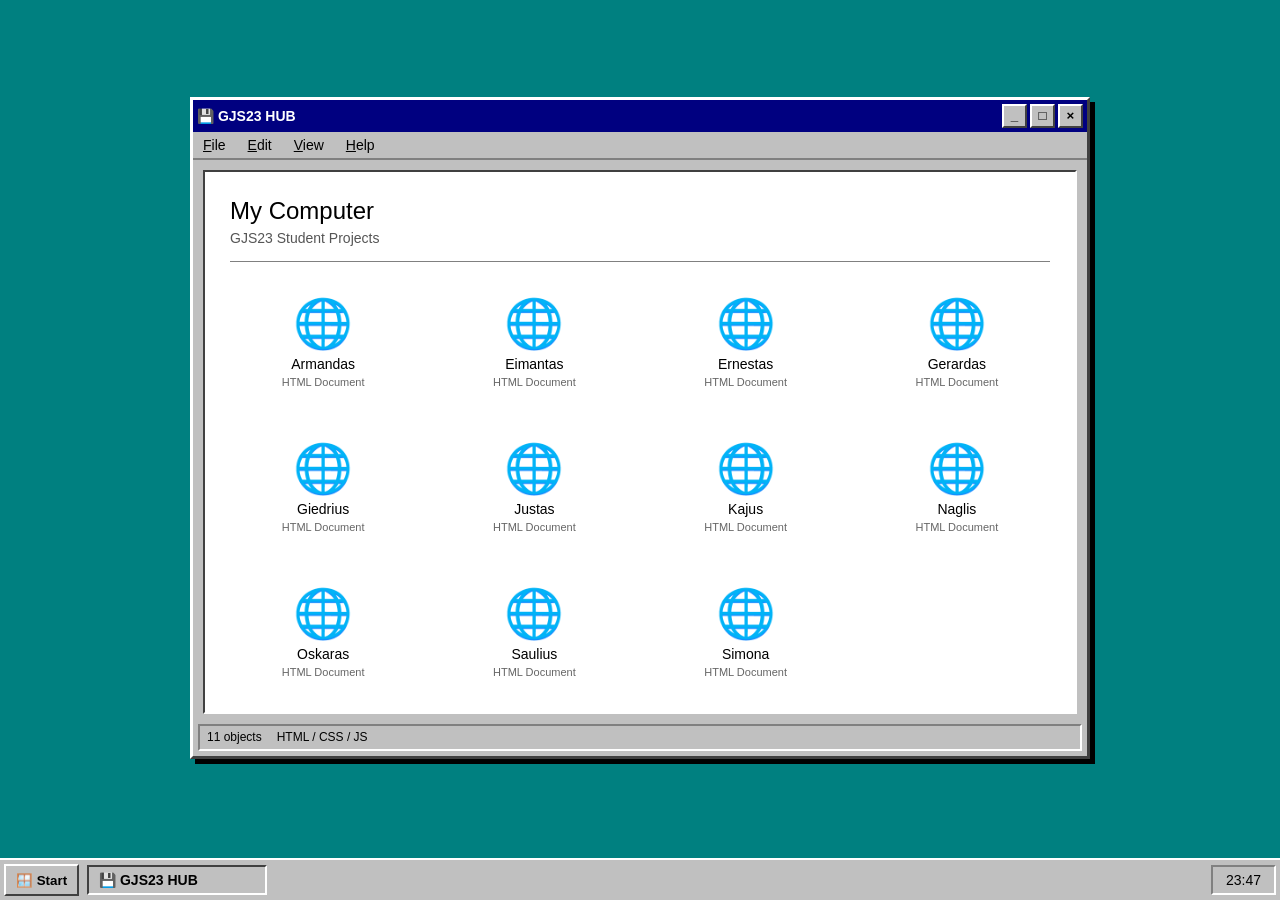
<file: index.html>
<!doctype html>
<html lang="en">
  <head>
    <meta charset="UTF-8" />
    <meta name="viewport" content="width=device-width, initial-scale=1.0" />

    <title>GJS23 HUB</title>

    <link rel="stylesheet" href="style.css" />
  </head>

  <body>
    <div class="window">
      <div class="title-bar">
        <div class="title">💾 GJS23 HUB</div>

        <div class="window-buttons">
          <button>_</button>
          <button>□</button>
          <button>×</button>
        </div>
      </div>

      <div class="menu-bar">
        <span>File</span>
        <span>Edit</span>
        <span>View</span>
        <span>Help</span>
      </div>

      <main class="content">
        <div class="header">
          <h1>My Computer</h1>
          <p>GJS23 Student Projects</p>
        </div>

        <div class="projects">

        </div>
      </main>

      <div class="status-bar">
        <span class="project-count">Loading...</span>
        <span>HTML / CSS / JS</span>
      </div>
    </div>

    <div class="taskbar">
      <button class="start">🪟 Start</button>

      <div class="task">💾 GJS23 HUB</div>

      <div class="clock">23:47</div>
    </div>

    <script src="script.js"></script>
  </body>
</html>
</file>
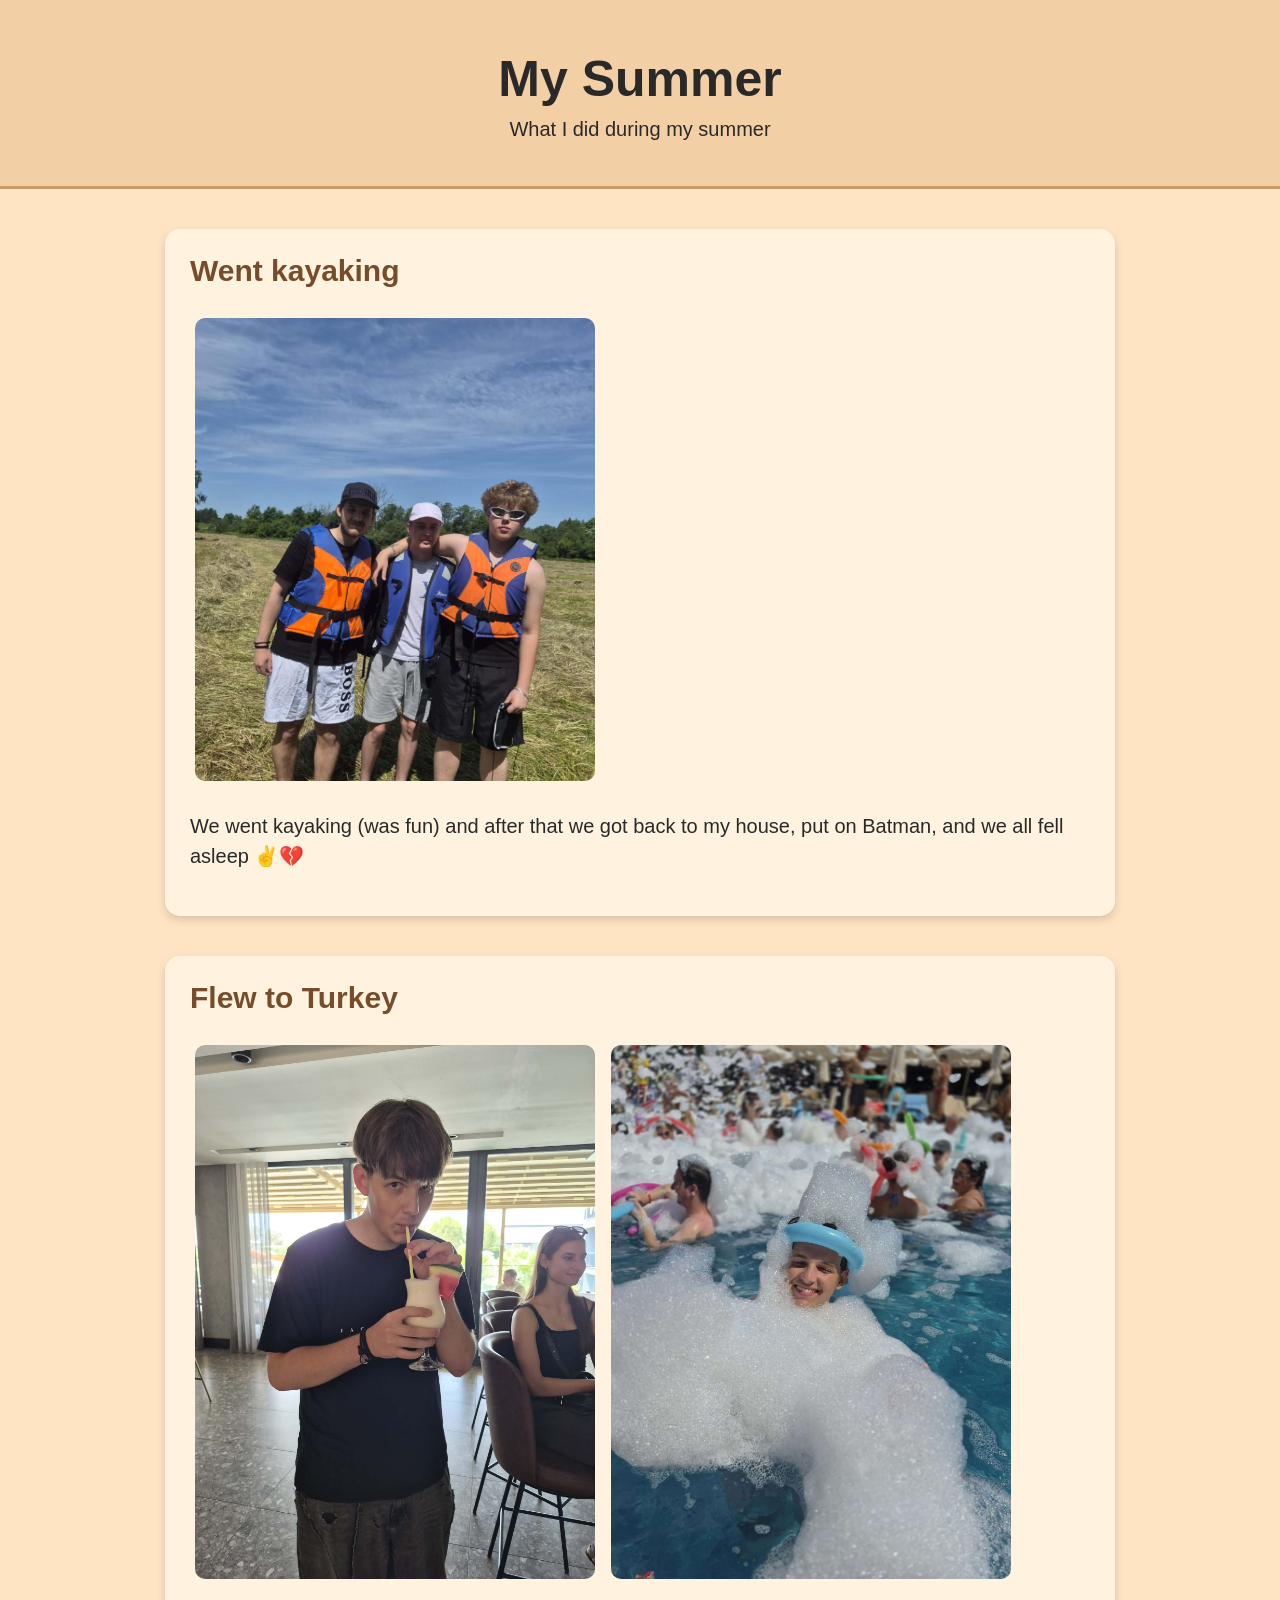
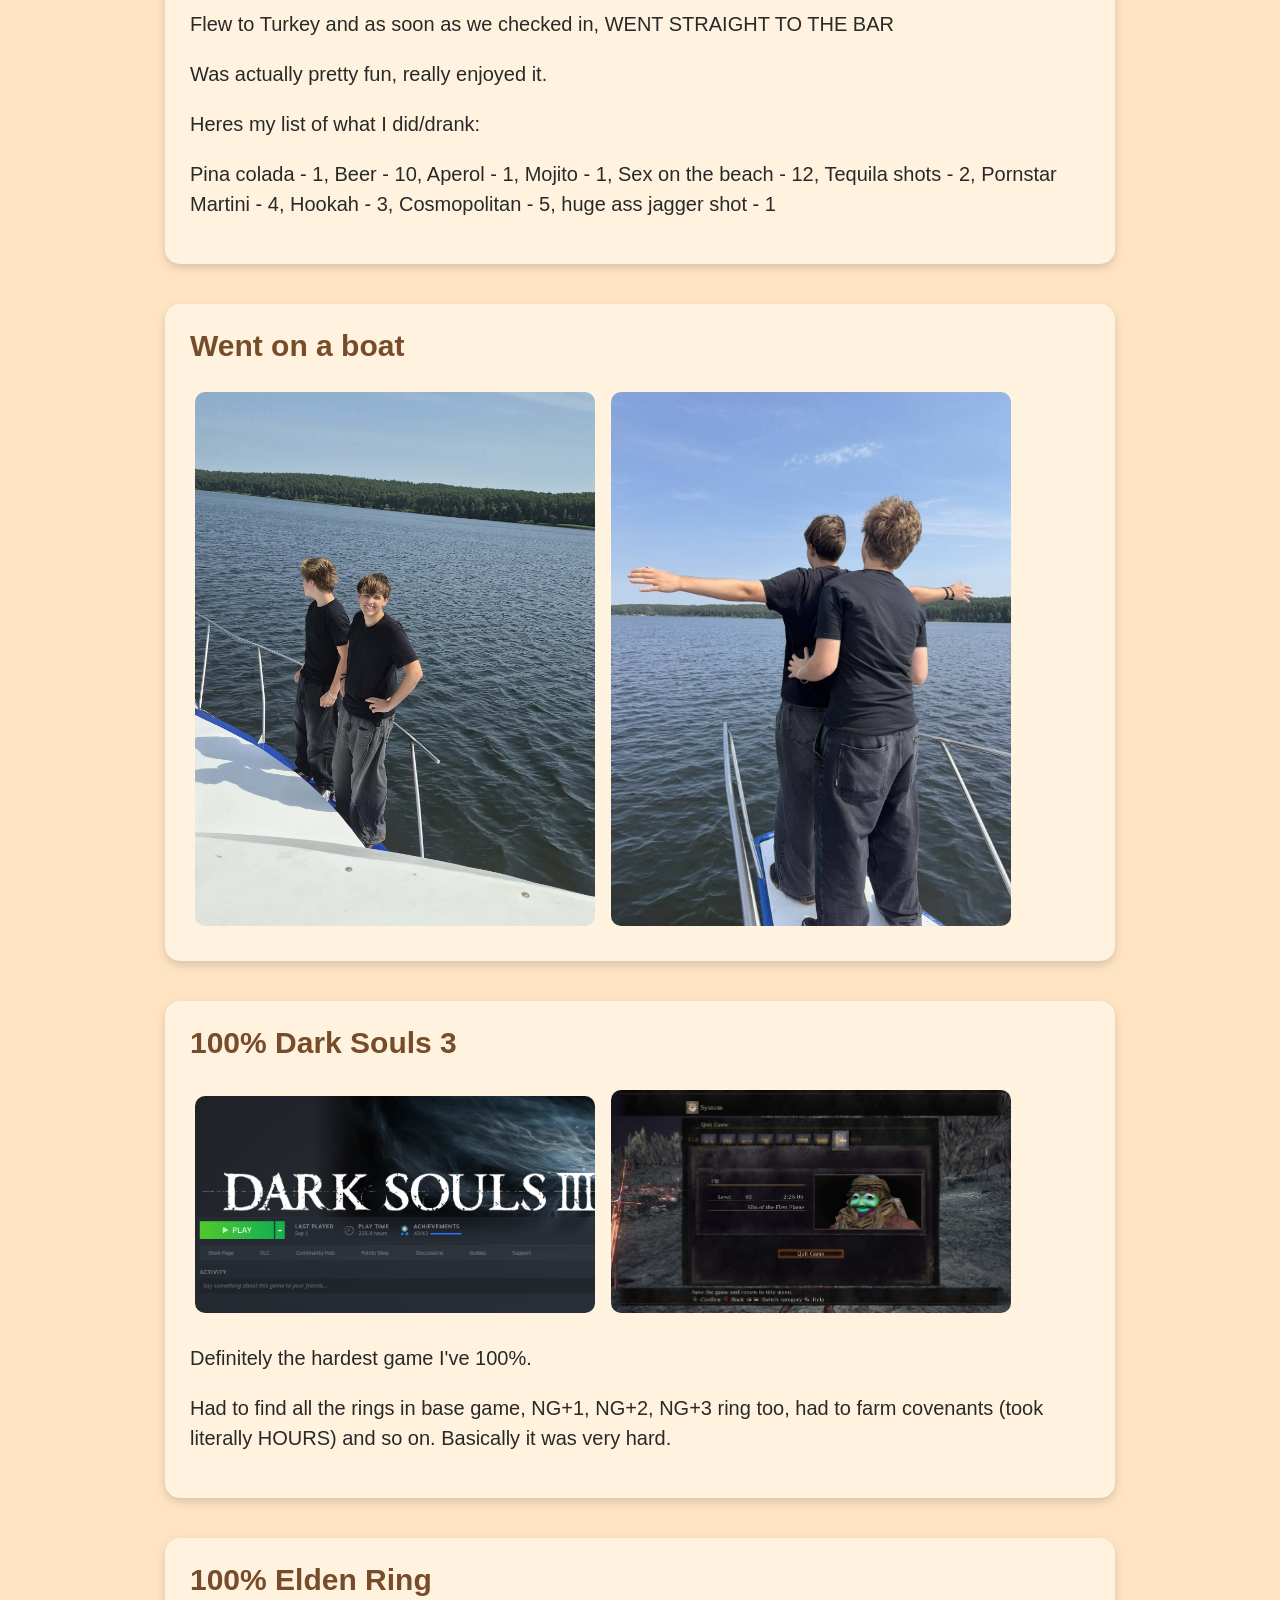
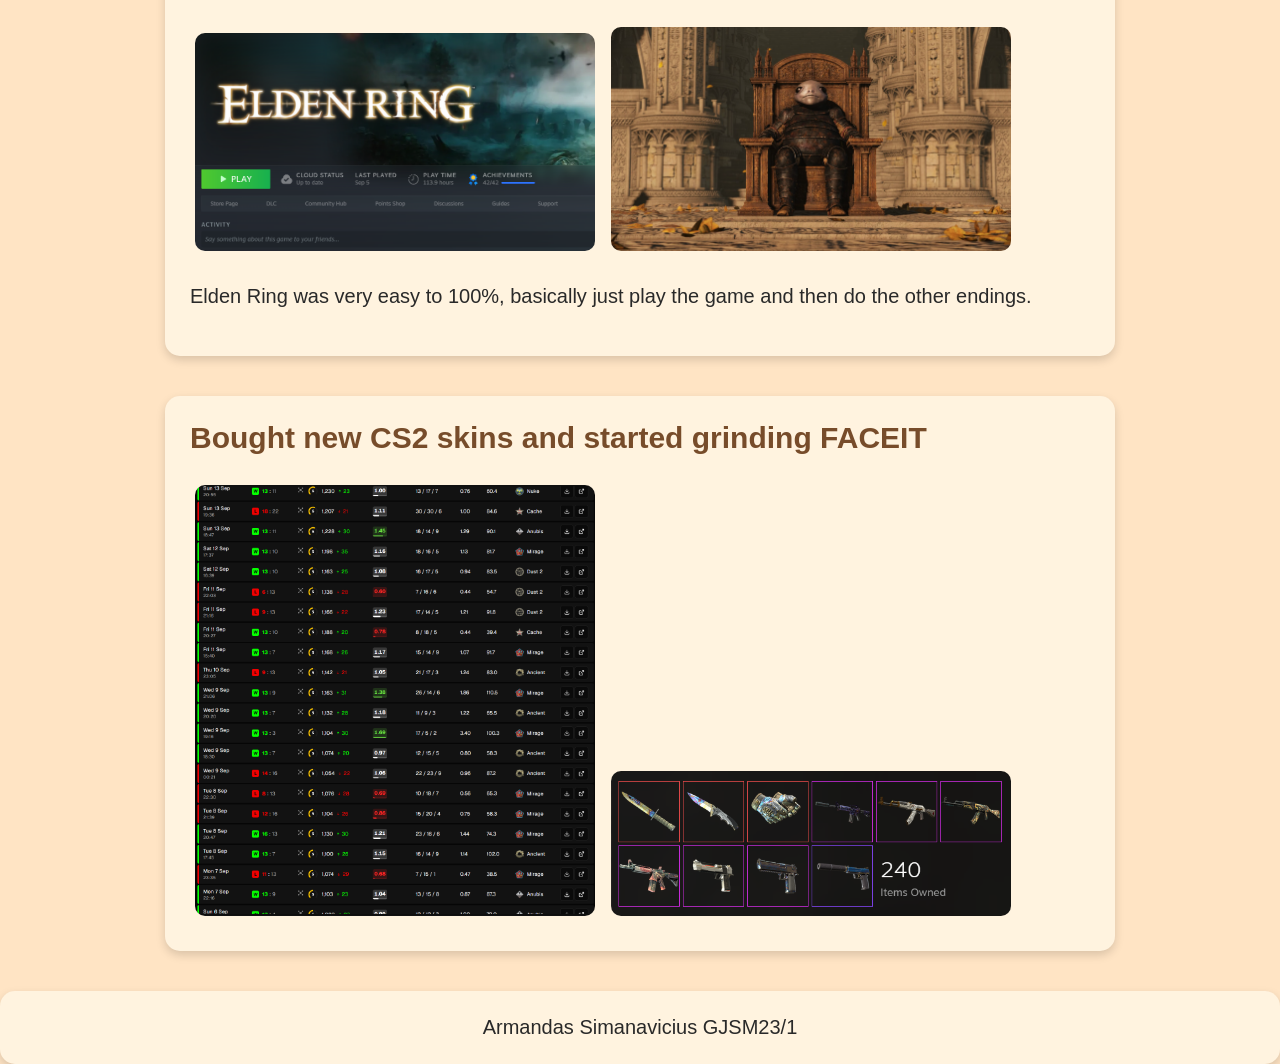
<file: projects/Armandas/index.html>
<!DOCTYPE html>
<html lang="en">
<head>
    <meta charset="UTF-8">
    <meta name="viewport" content="width=device-width, initial-scale=1.0">
    <title>My Summer</title>
    <link rel="stylesheet" href="style.css">
</head>
<body>
    <div class="title">
        <h1>My Summer</h1>
        <p>What I did during my summer</p>
    </div>

    <div class="divs">
        <h2>Went kayaking</h2>
        <img src="pictures/kayak.png" alt="Kayaking" width="400px">
        <p>We went kayaking (was fun) and after that we got back to my house, put on Batman, and we all fell asleep ✌️💔
        </p>
    </div>

    <div class="divs">
        <h2>Flew to Turkey</h2>
        <img src="pictures/turkey1.png" alt="Turkey" width="400px">
        <img src="pictures/turkey2.png" alt="Turkey" width="400px">
        <p>Flew to Turkey and as soon as we checked in, WENT STRAIGHT TO THE BAR</p>
        <p>Was actually pretty fun, really enjoyed it.</p>
        <p>Heres my list of what I did/drank:</p>
        <p>Pina colada - 1, Beer - 10, Aperol - 1, Mojito - 1, Sex on the beach - 12, Tequila shots - 2, Pornstar Martini - 4, Hookah - 3, Cosmopolitan - 5, huge ass jagger shot - 1</p>
    </div>

    <div class="divs">
        <h2>Went on a boat</h2>
        <img src="pictures/boat1.png" alt="Boat" width="400px">
        <img src="pictures/boat2.png" alt="Boat" width="400px">
    </div>

    <div class="divs">
        <h2>100% Dark Souls 3</h2>
        <img src="pictures/darksouls3100.png" alt="Dark Souls 3 100%" width="400px">
        <img src="pictures/darksouls3speedrun.png" alt="Dark Souls 3 speedrun" width="400px">
        <p>Definitely the hardest game I've 100%.</p>
        <p>Had to find all the rings in base game, NG+1, NG+2, NG+3 ring too, had to farm covenants (took literally HOURS) and so on. Basically it was very hard.
        </p>
    </div>

    <div class="divs">
        <h2>100% Elden Ring</h2>
        <img src="pictures/eldenring100.png" alt="Elden Ring 100%" width="400px">
        <img src="pictures/eldenring.png" alt="Elden Ring" width="400px">
        <p>Elden Ring was very easy to 100%, basically just play the game and then do the other endings.
        </p>
    </div>

    <div class="divs">
        <h2>Bought new CS2 skins and started grinding FACEIT</h2>
        <img src="pictures/faceit.png" alt="FACEIT" width="400px">
        <img src="pictures/cs2skins.png" alt="CS2 skins" width="400px">
    </div>

    <footer>Armandas Simanavicius GJSM23/1</footer>
</body>
</html>
</file>
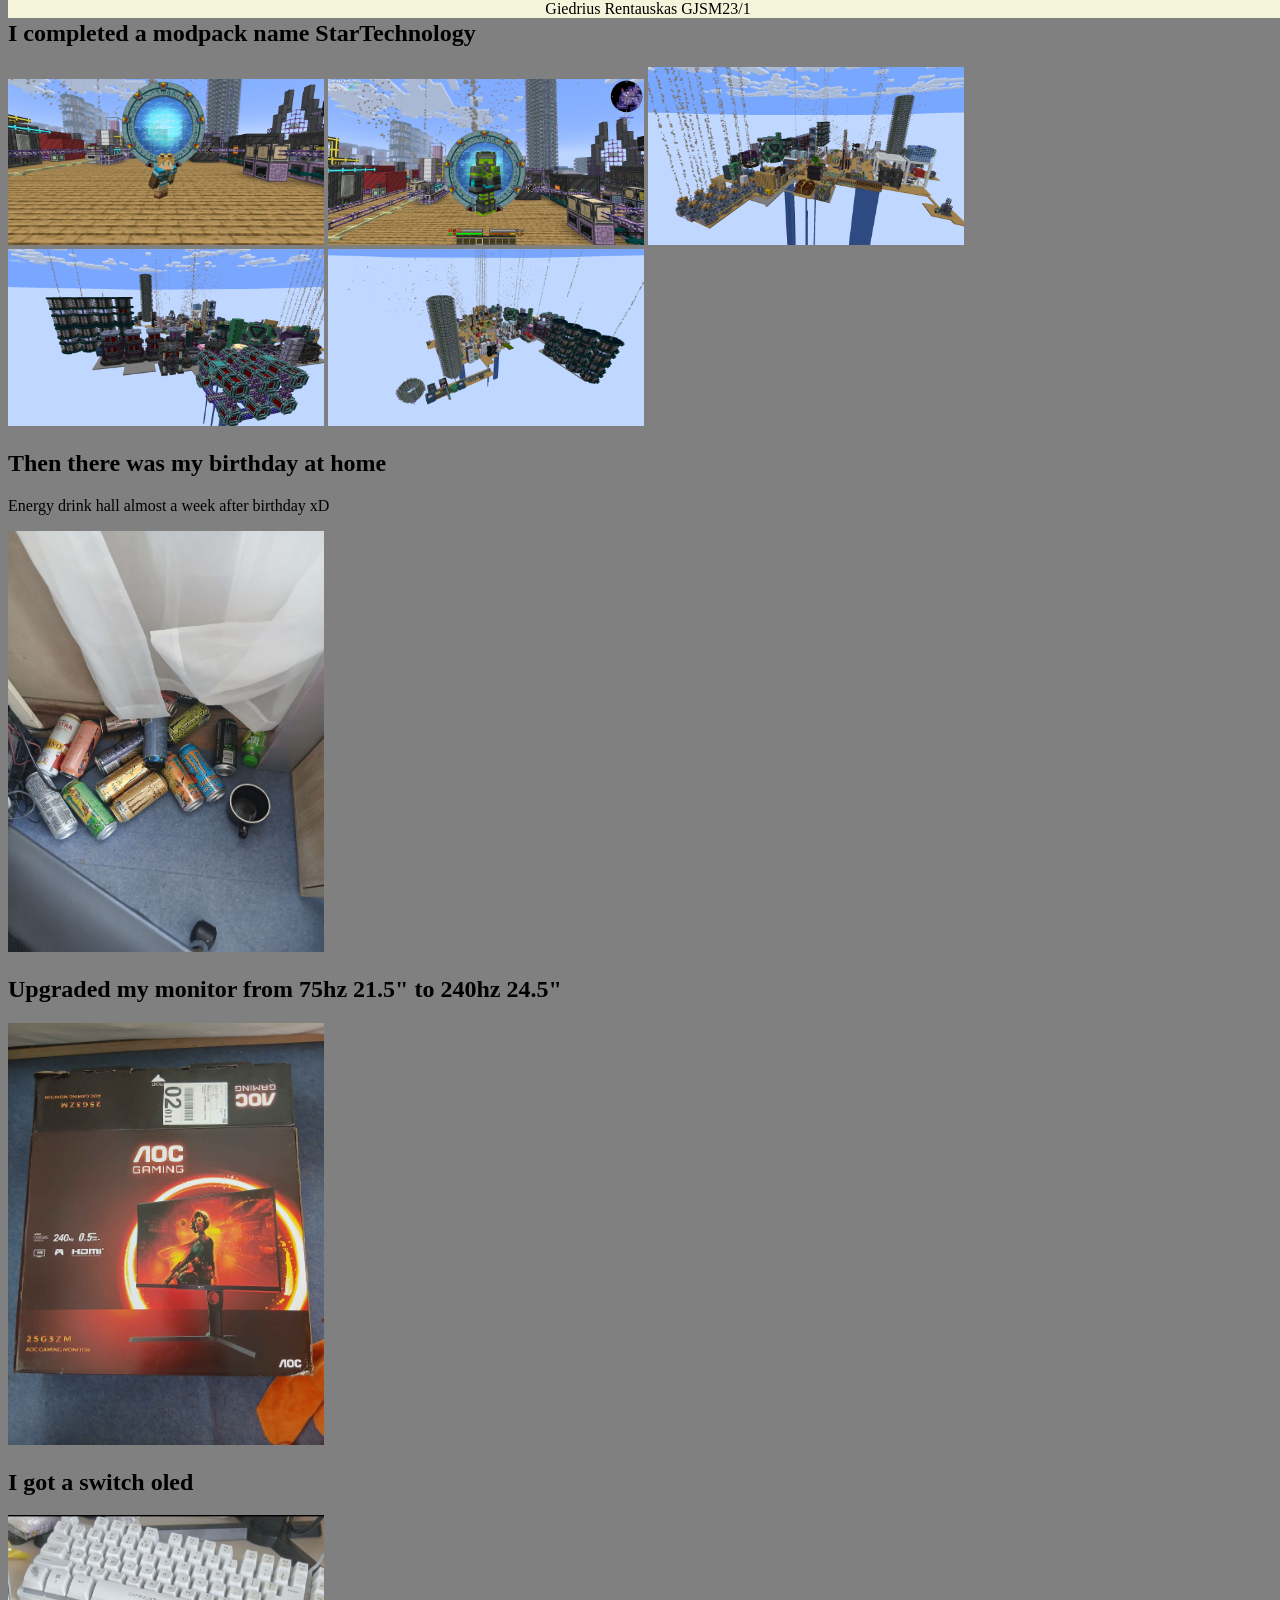
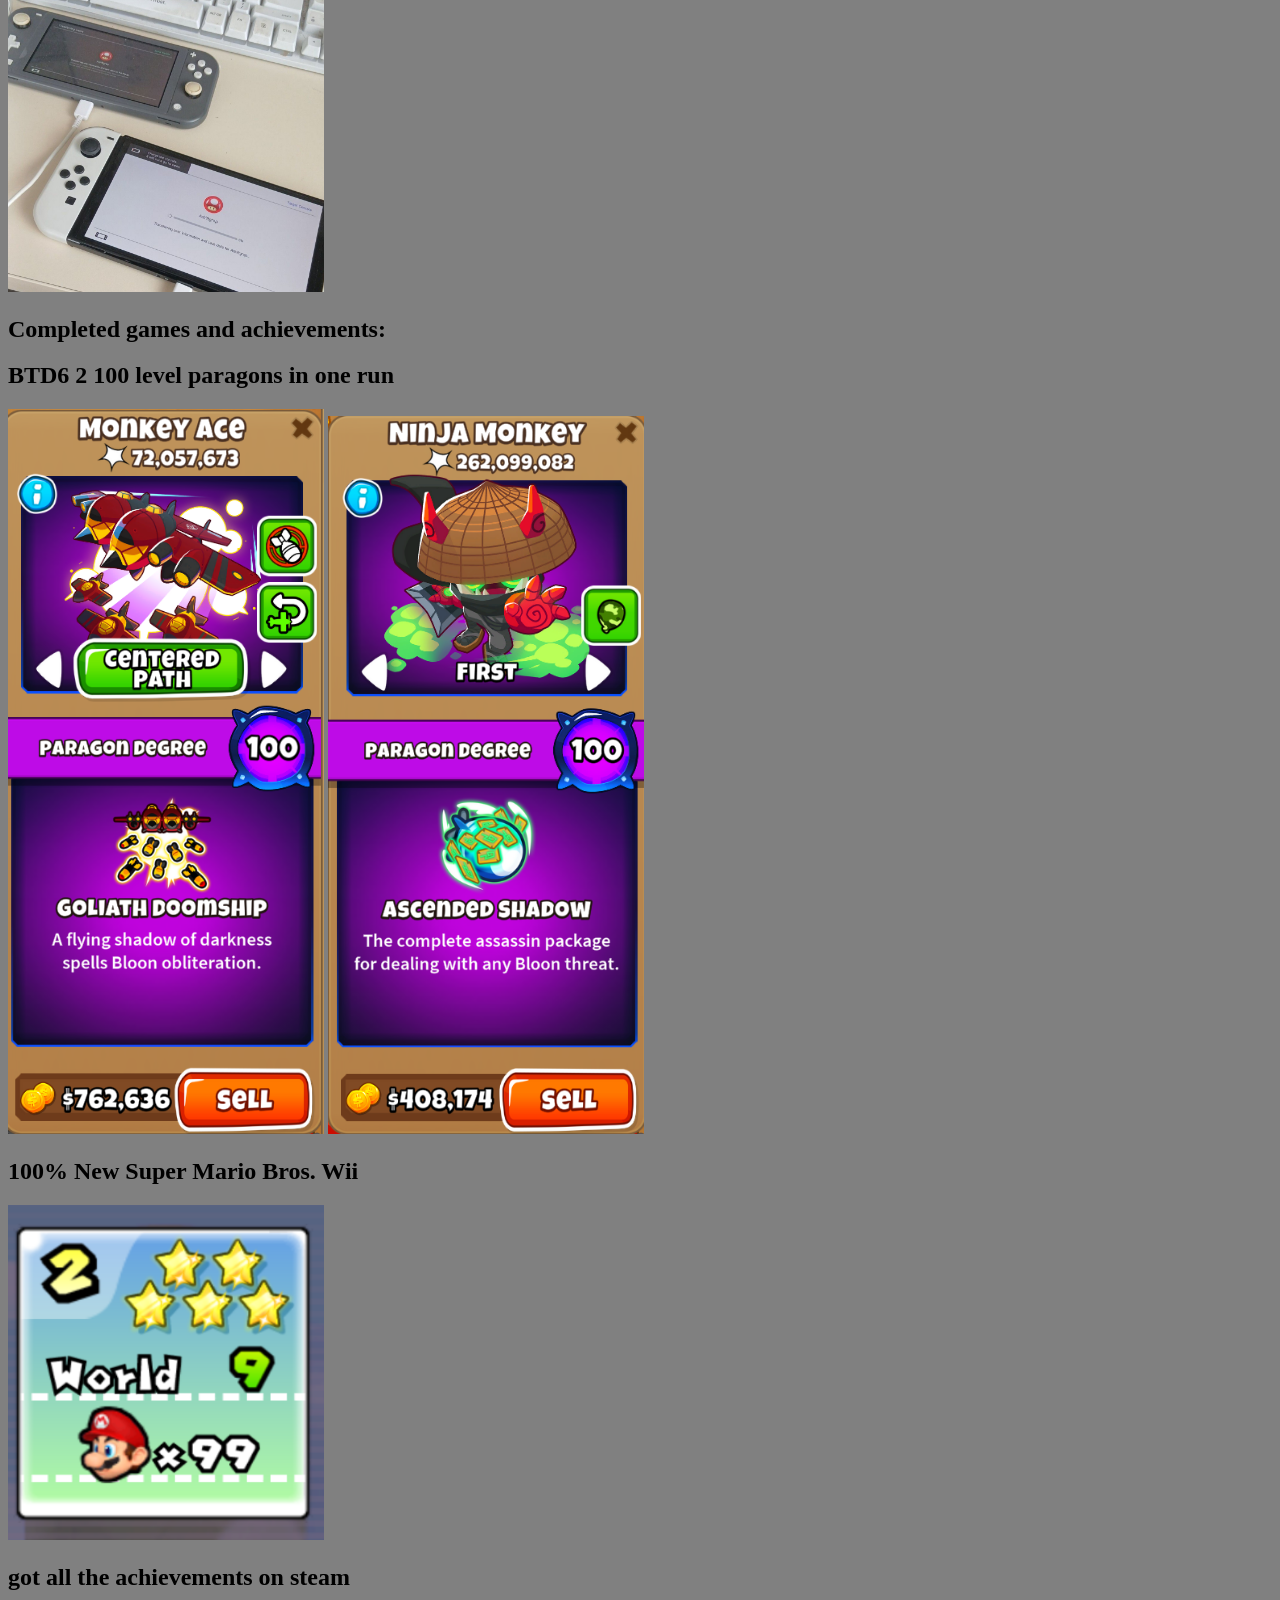
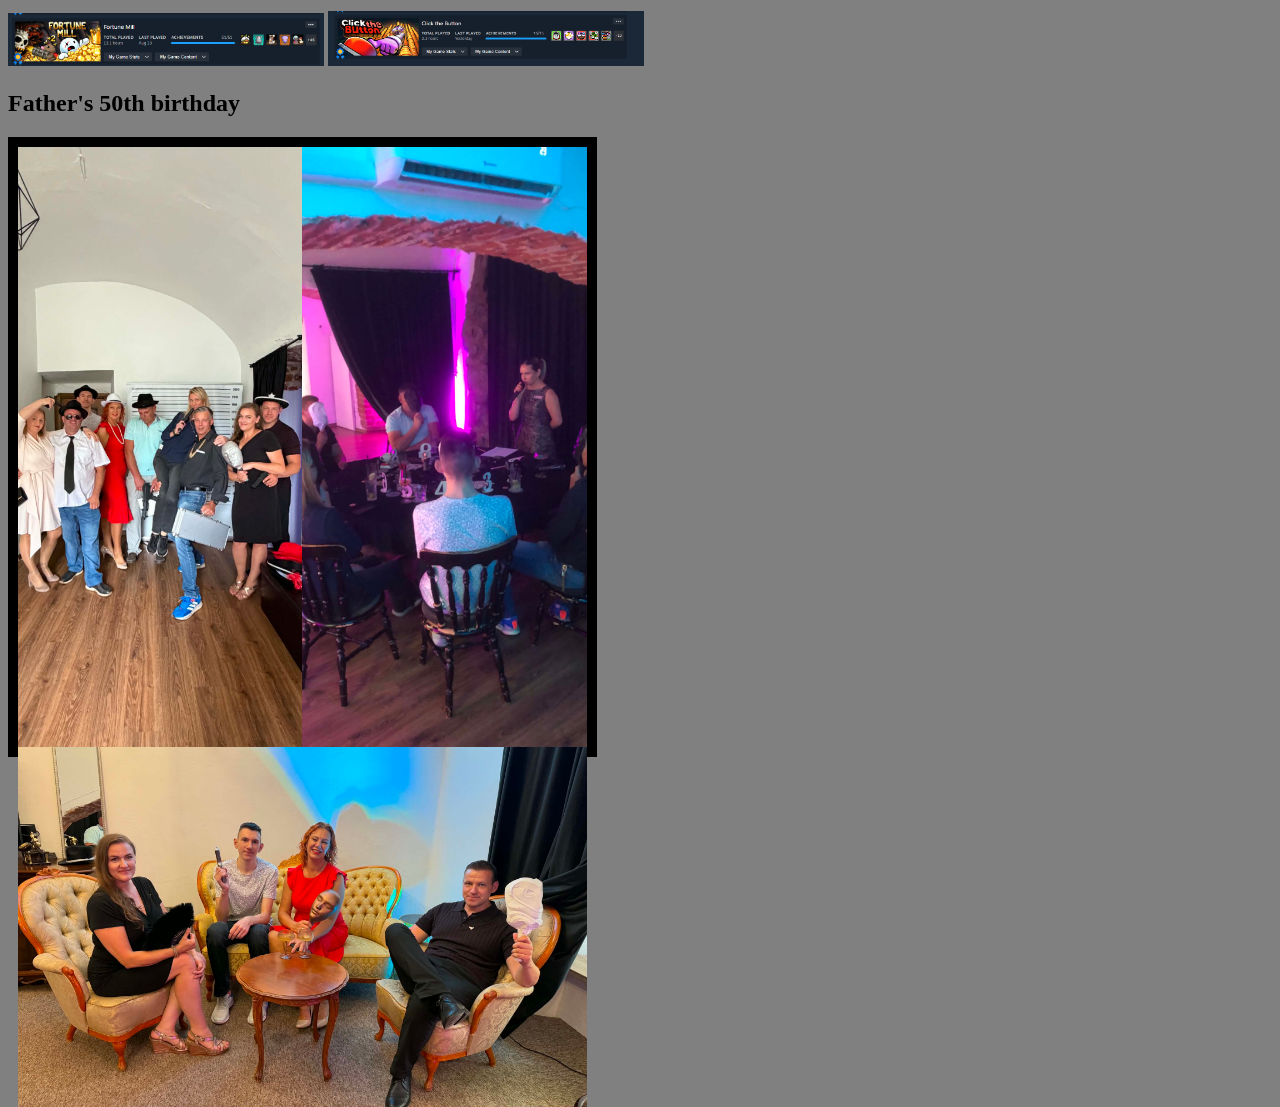
<file: projects/Giedrius/index.html>
<!DOCTYPE html>
<html lang="en">
<head>
    <meta charset="UTF-8">
    <meta name="viewport" content="width=device-width, initial-scale=1.0">
    <title>Vasara</title>
    <link href="style.css" rel="stylesheet">
</head>
<body>
    <div class="modpack">
    <h2>I completed a modpack name StarTechnology</h2>
    <img src="2026-06-08_17.03.14.png">
    <img src="2026-06-08_17.03.28.png">
    <img src="2026-07-26_23.37.19.png">
    <img src="2026-07-26_23.37.46.png">
    <img src="2026-07-26_23.38.09.png">
    </div>

<div class="gimt">
    <h2>Then there was my birthday at home</h2>

    <p>Energy drink hall almost a week after birthday xD</p>
    <img src="Skardines.jpg">
</div>

<div class="monitor">
    <h2>Upgraded my monitor from 75hz 21.5" to 240hz 24.5"</h2>
    <img src="monitor.jpg">
</div>

<div class="switch">
    <h2>I got a switch oled</h2>
    <img src="sdas.jpg">
</div>

<div class="achievements">
    <h2>Completed games and achievements:</h2>
    <h2>BTD6 2 100 level paragons in one run</h2>
    <img src="Screenshot 2026-08-29 152929.png">
    <img src="Screenshot 2026-08-30 185311.png">
    <h2>100% New Super Mario Bros. Wii</h2>
    <img src="Screenshot 2026-08-30 142921.png">
    <h2>got all the achievements on steam</h2>
    <img src="Screenshot 2026-08-30 143057.png">
    <img src="Screenshot 2026-08-30 143102.png">

</div>

<div class="tecio">
    <h2>Father's 50th birthday</h2>
    <div class="contai">
    <img src="mafia3.jpg" class="mafia">
    <img src="mafia.jpg" class="mafia">
    <img src="mafia2.jpg" class="mafia">
     </div>     
</div>

<footer>Giedrius Rentauskas GJSM23/1</footer>

    
</body>
</html>
</file>
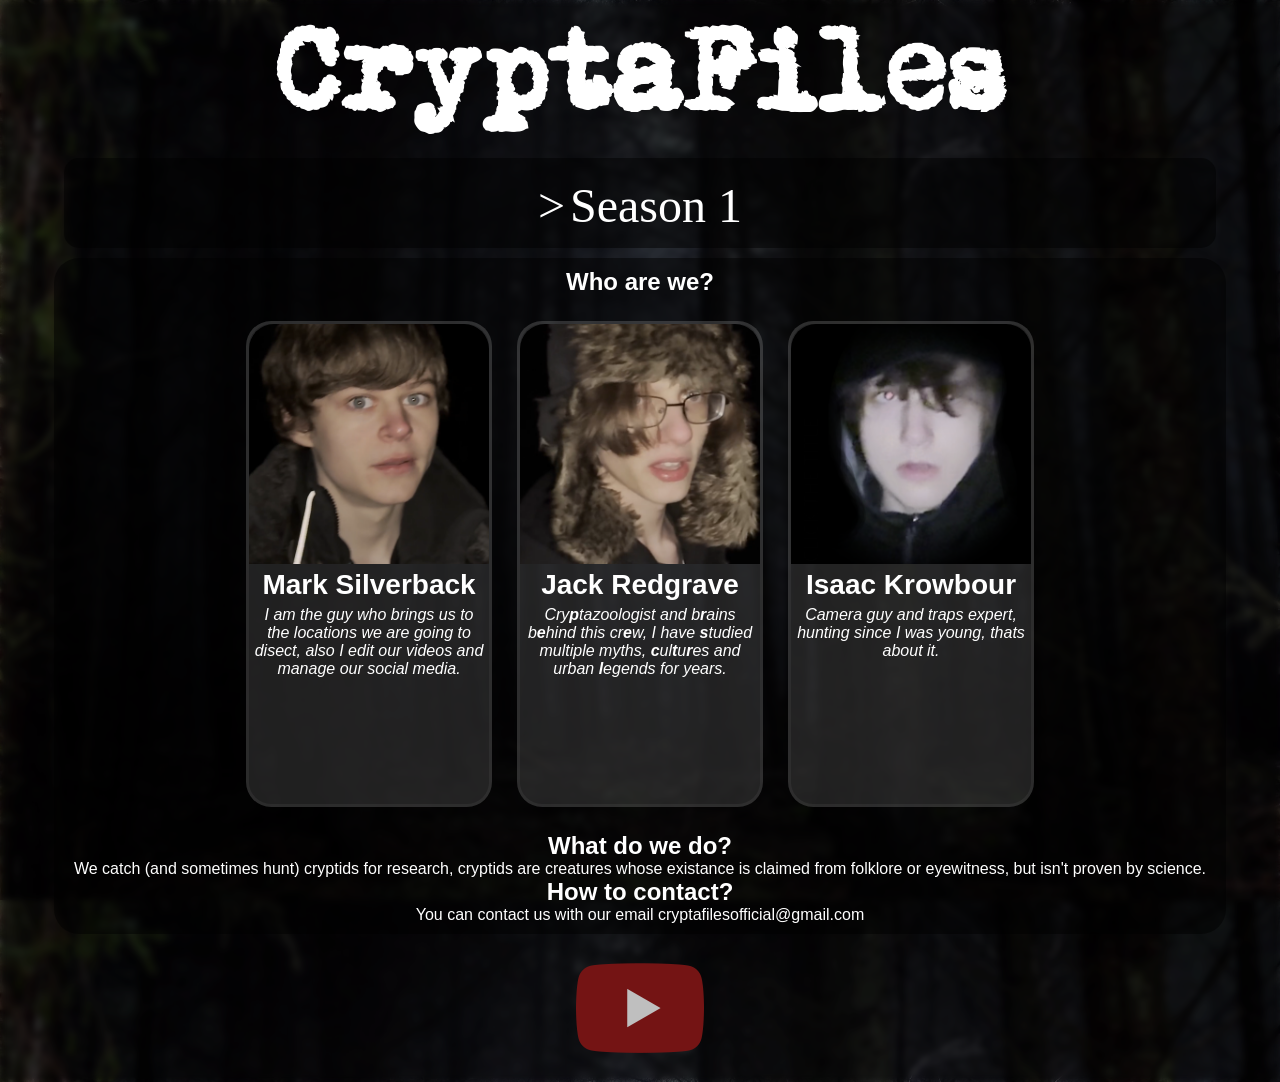
<file: projects/Oskaras/index.html>
<!DOCTYPE html>
<html lang="en">
<head>
    <meta charset="UTF-8">
    <meta name="viewport" content="width=device-width, initial-scale=1.0">
    <link rel="shortcut icon" href="files/images/icons/icon.png" type="image/x-icon">
    <link rel="stylesheet" href="style.css">
    <title>CryptaFiles</title>
</head>
<body>
    <div class="website-box"></div>
    <div class="flashlight"></div>
    <a href="pages/possesion.html" target="_blank" class="easter-egg">Cras mihi multam infligent.</a>
    <main>
        <h1 class="name">
            <div class="letters">
                <p class="first-letter">C</p>
                <p>rypta</p>
                <p class="first-letter">F</p>
                <p>iles</p>
            </div>
        </h1>
        <div class="home page-section">
            <div class="first-season season contained">
                <div class="season-text">
                    <p class="arrow">></p><p>Season 1</p>
                </div>
                <div class="episodes">
                    <div class="first-ep episode"></div>
                    <div class="second-ep episode"></div>
                    <div class="third-ep episode"></div>
                    <div class="four-ep episode"></div>
                </div>
            </div>
        </div>
        <div class="info page-section page-style">
            <h2>Who are we?</h2>
            <div class="info-cards">
                <div class="card mark">
                    <div class="image"></div>
                    <p class="card-title">Mark Silverback</p>
                    <p class="card-text">I am the guy who brings us to the locations we are going to disect, also I edit our videos and manage our social media.</p>
                </div>
                <div class="card jack">
                    <div class="image"></div>
                    <p class="card-title">Jack Redgrave</p>
                    <p class="card-text">Cry<b>p</b>tazoologist and b<b>r</b>ains b<b>e</b>hind this cr<b>e</b>w, I have <b>s</b>tudied multiple myths, <b>c</b>ul<b>t</b>u<b>r</b>es and urban <b>l</b>egends for years.</p>
                </div>
                <div class="card isaac">
                    <div class="image"></div>
                    <p class="card-title">Isaac Krowbour</p>
                    <p class="card-text">Camera guy and traps expert, hunting since I was young, thats about it.</p>
                </div>
            </div>
            <h2>What do we do?</h2>
            <p>We catch (and sometimes hunt) cryptids for research, cryptids are creatures whose existance is claimed from folklore or eyewitness, but isn't proven by science.</p>
            <h2>How to contact?</h2>
            <p>You can contact us with our email <a href="mailto:cryptafilesofficial@gmail.com" target="_blank">cryptafilesofficial@gmail.com</a></p>
        </div>
        <div class="socials page-section">
            <a class="social-icon youtube" href="https://www.youtube.com/@CryptaFilesOfficial" target="_blank"></a>
        </div>
    </main>
    <script src="script.js"></script>
</body>
</html>
</file>
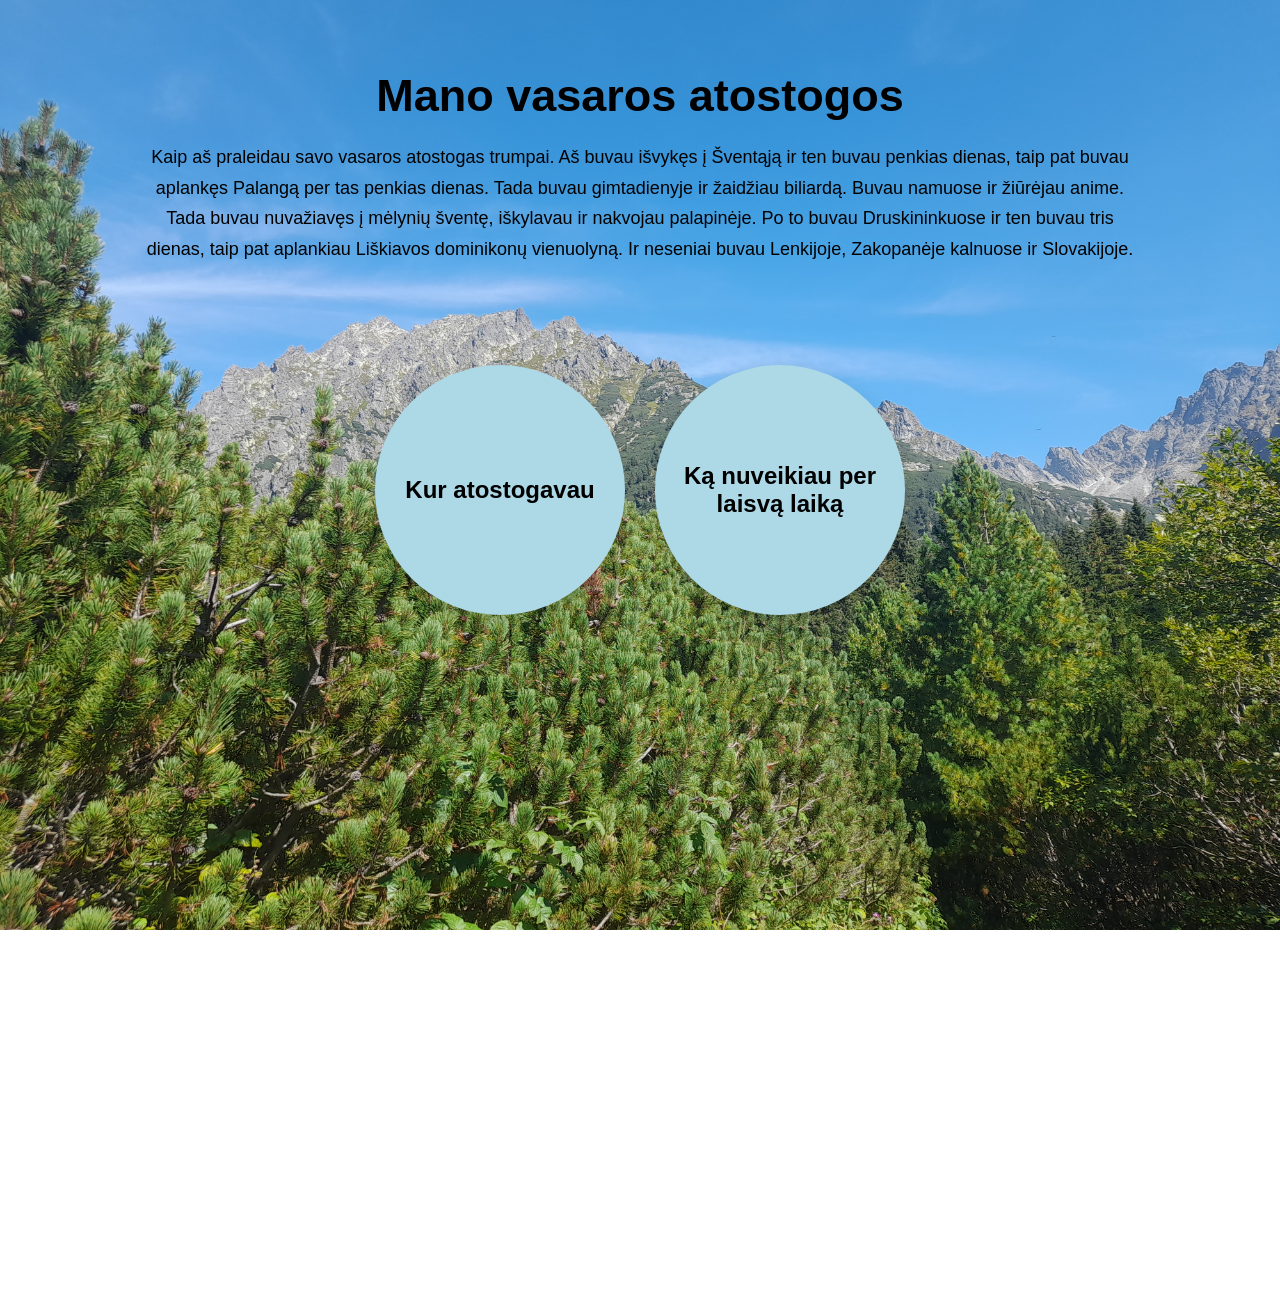
<file: projects/Saulius/index.html>
<!DOCTYPE html>
<html lang="lt">
    <head>
        <meta charset="utf-8" />
        <meta name="viewport" content="width=device-width, initial-scale=1" />
        <title>Mano vasaros atostogos</title>
        <link rel="stylesheet" href="style.css" />
    </head>

    <body>
        <main class="wrap">

            <header>
                <h1>Mano vasaros atostogos</h1>

                <p>
                    Kaip aš praleidau savo vasaros atostogas trumpai. 
                    Aš buvau išvykęs į Šventąją ir ten buvau penkias dienas, 
                    taip pat buvau aplankęs Palangą per tas penkias dienas. 
                    Tada buvau gimtadienyje ir žaidžiau biliardą. 
                    Buvau namuose ir žiūrėjau anime. 
                    Tada buvau nuvažiavęs į mėlynių šventę, iškylavau ir nakvojau palapinėje. 
                    Po to buvau Druskininkuose ir ten buvau tris dienas, 
                    taip pat aplankiau Liškiavos dominikonų vienuolyną. 
                    Ir neseniai buvau Lenkijoje, Zakopanėje kalnuose ir Slovakijoje.
                </p>
            </header>

            <section class="bubbles">

                <a href="atostogavau.html" class="bubble">
                    <h2>Kur atostogavau</h2>
                </a>

                <a href="laisvalaikis.html" class="bubble">
                    <h2>Ką nuveikiau per laisvą laiką</h2>
                </a>

            </section>

            <footer>
                <p>Mano vasaros atostogos</p>
            </footer>

        </main>
    </body>
</html>
</file>
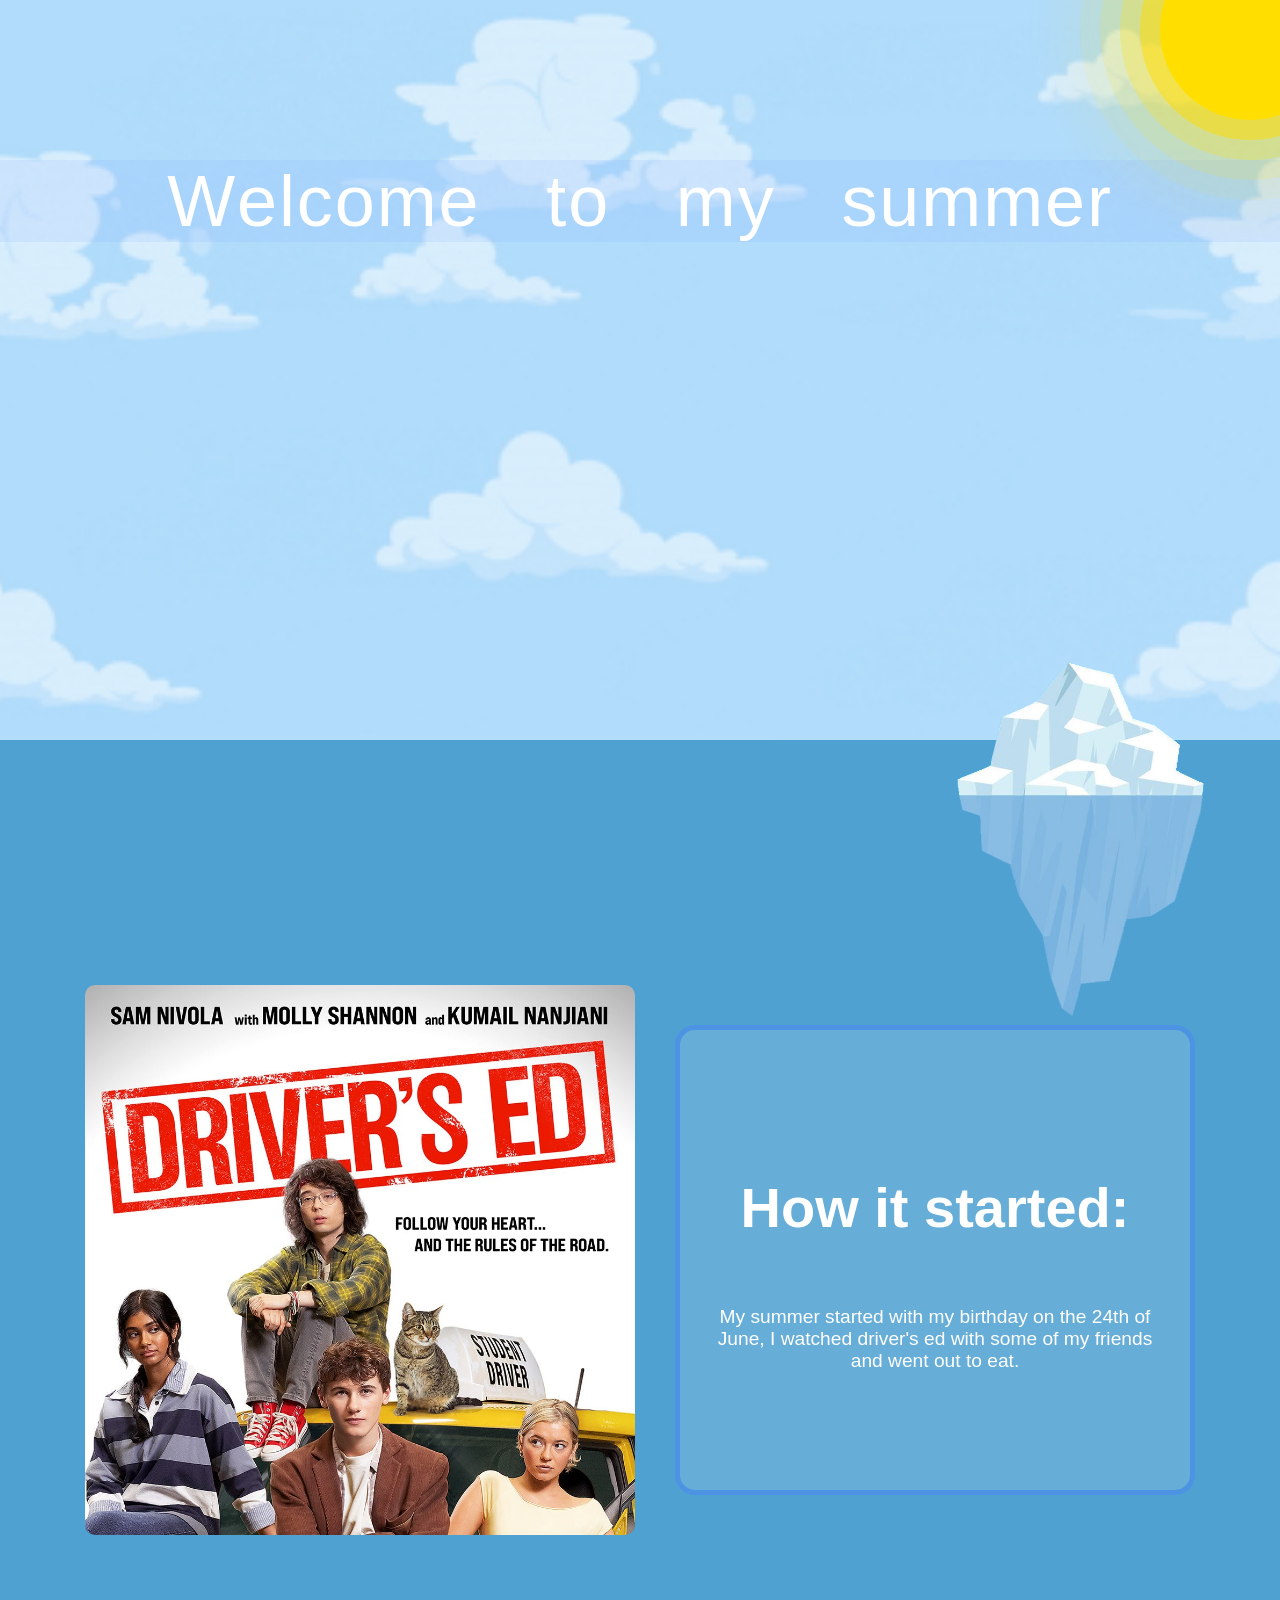
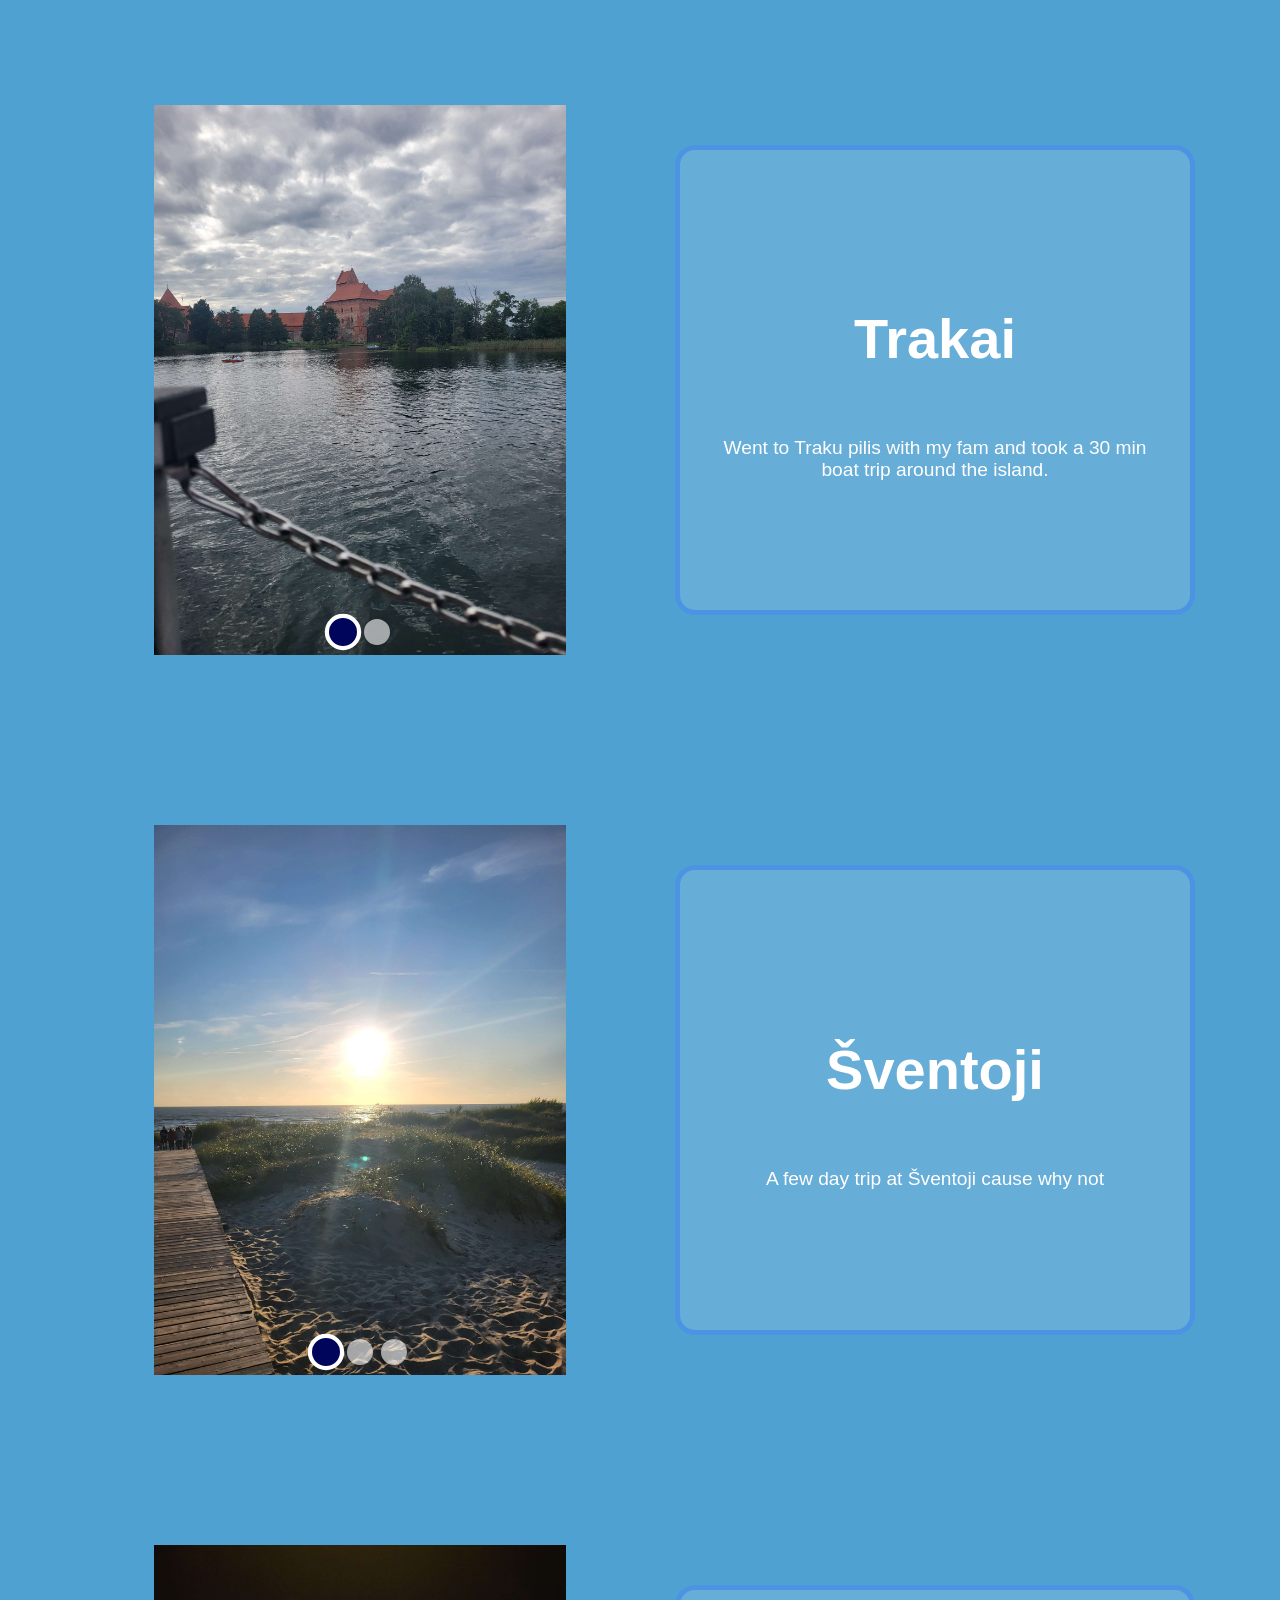
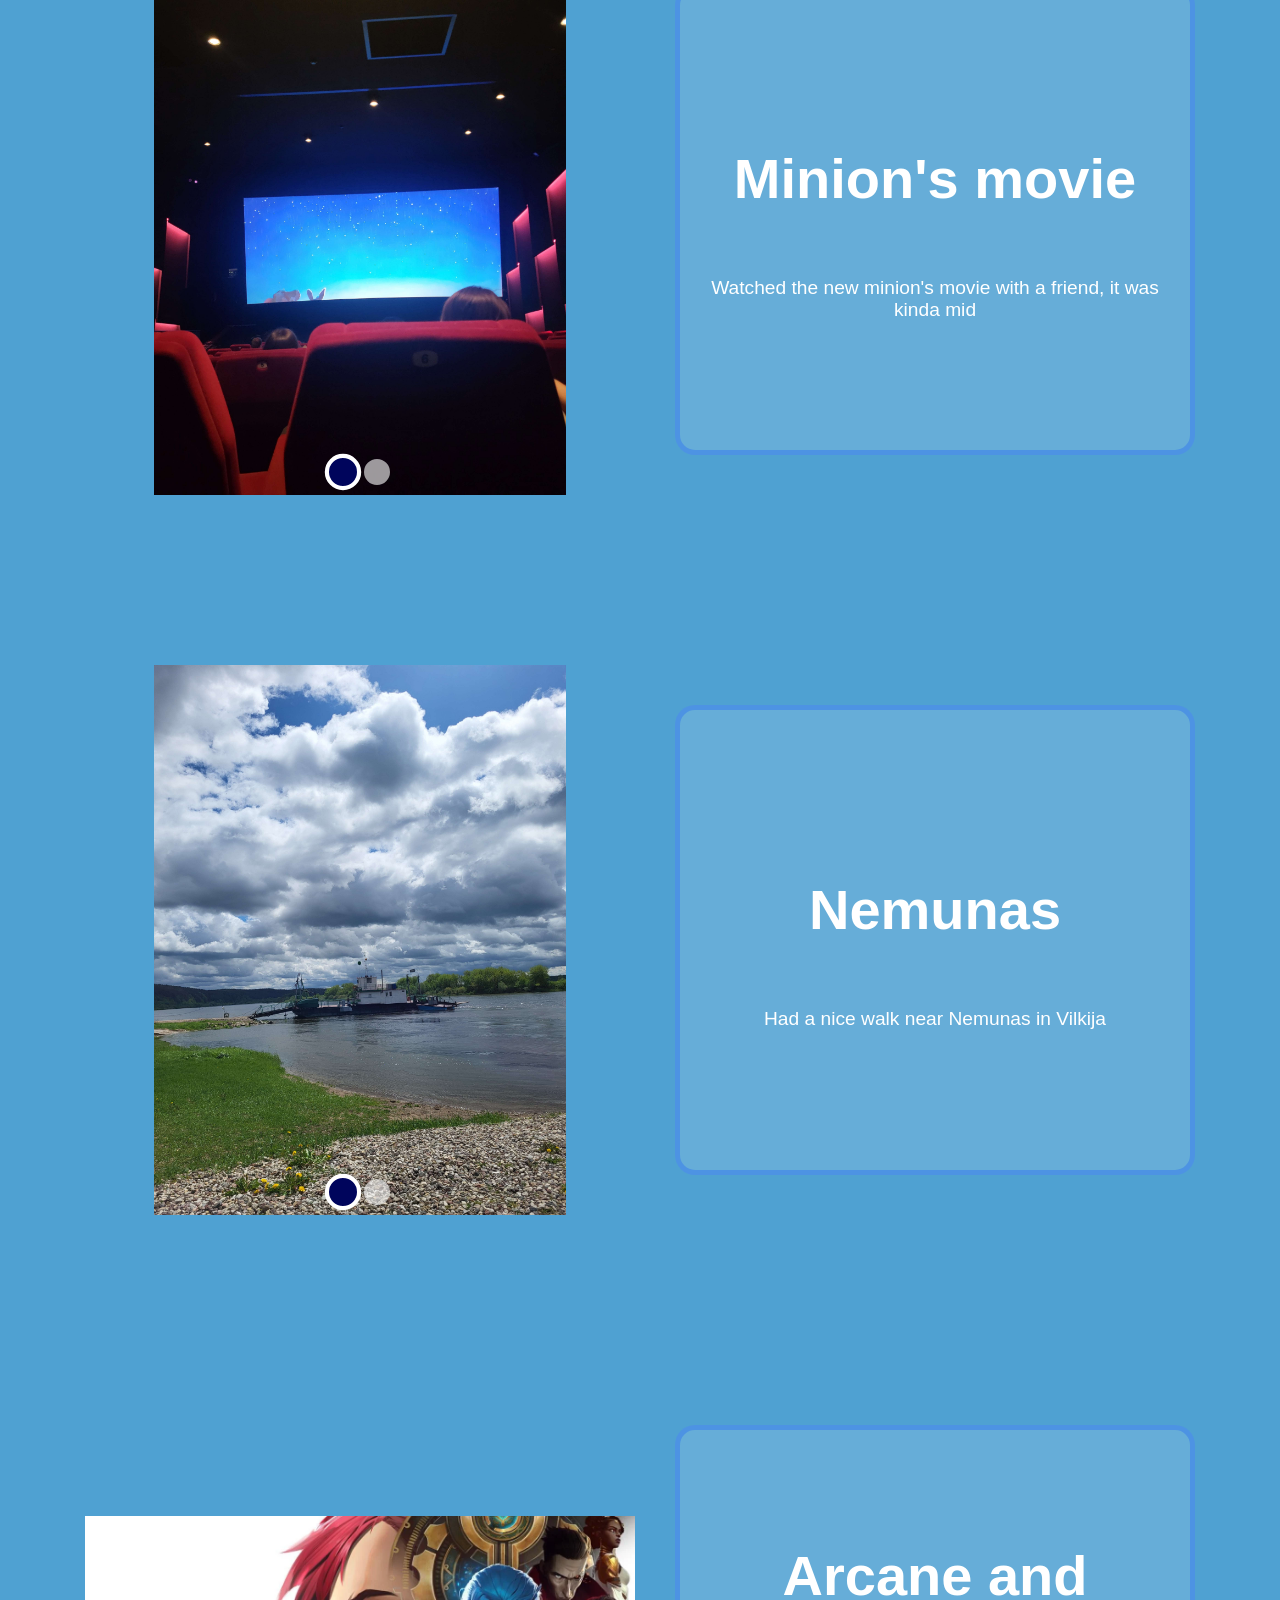
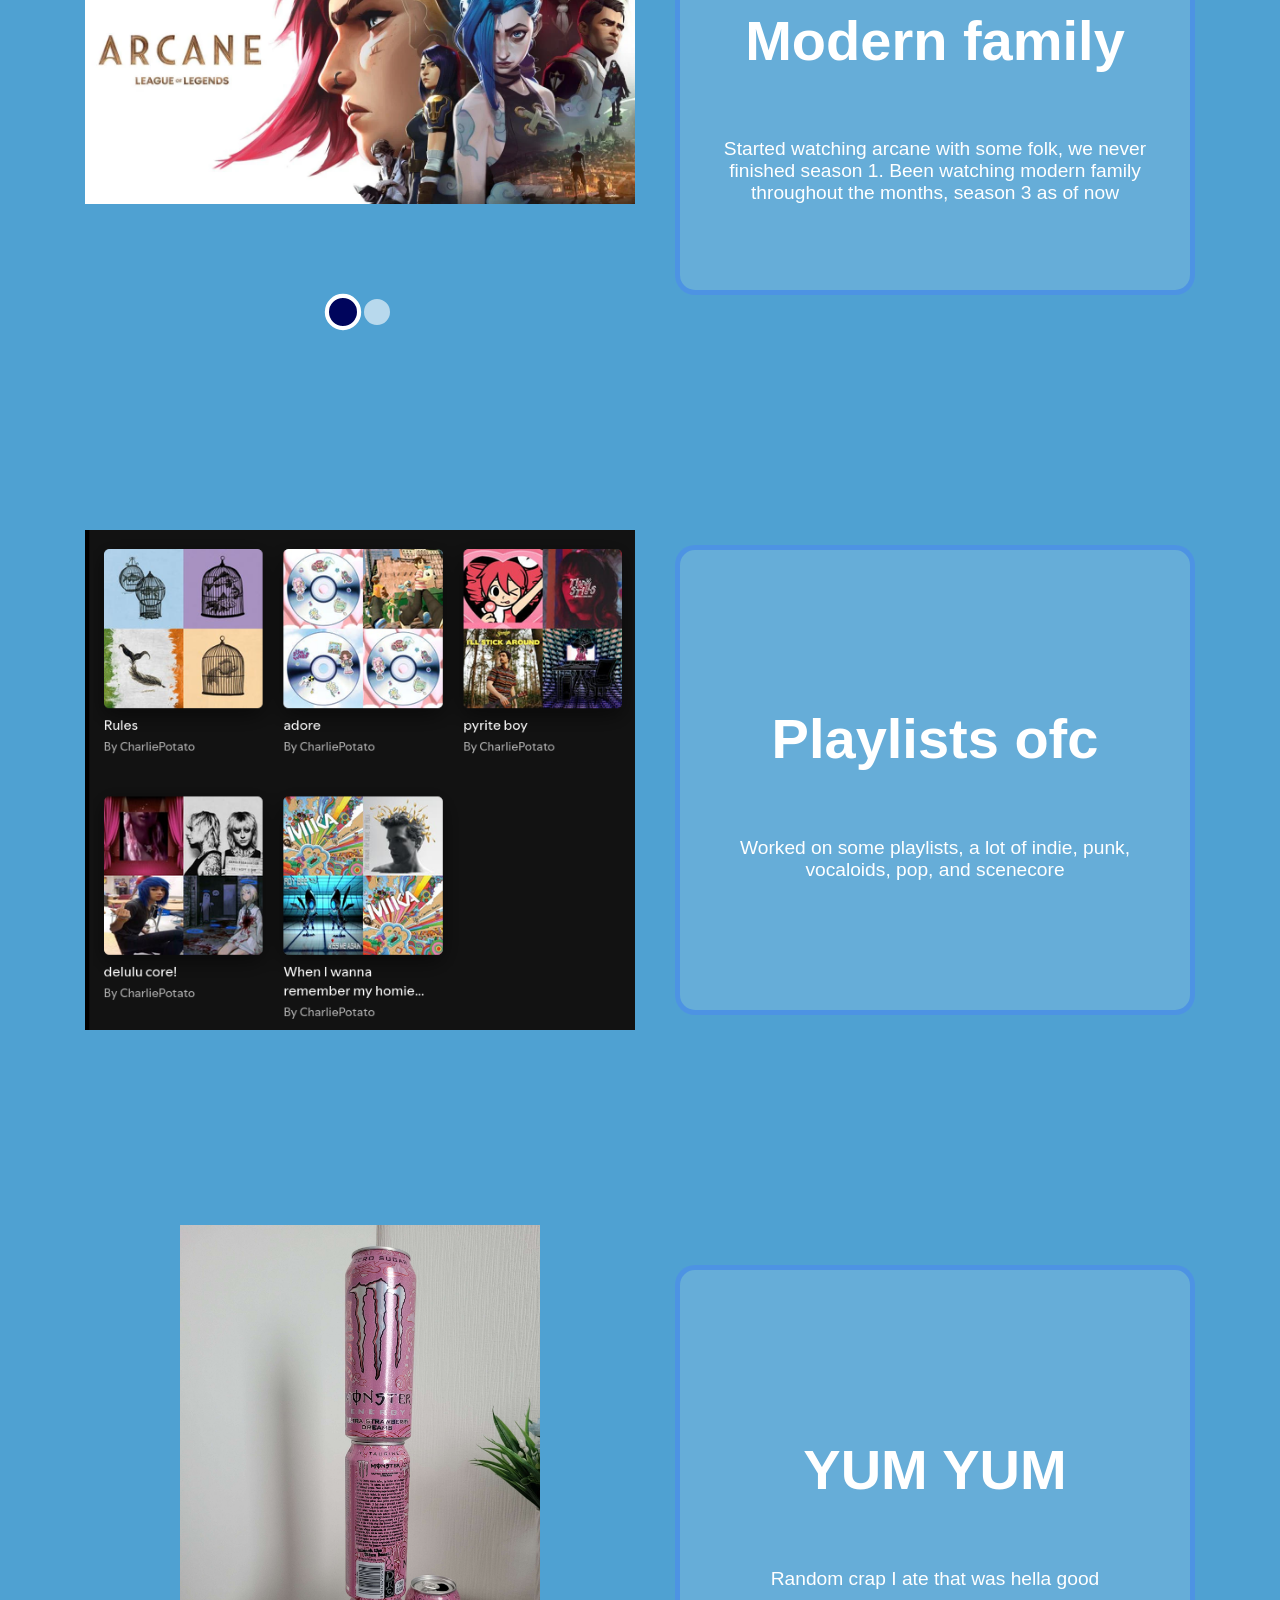
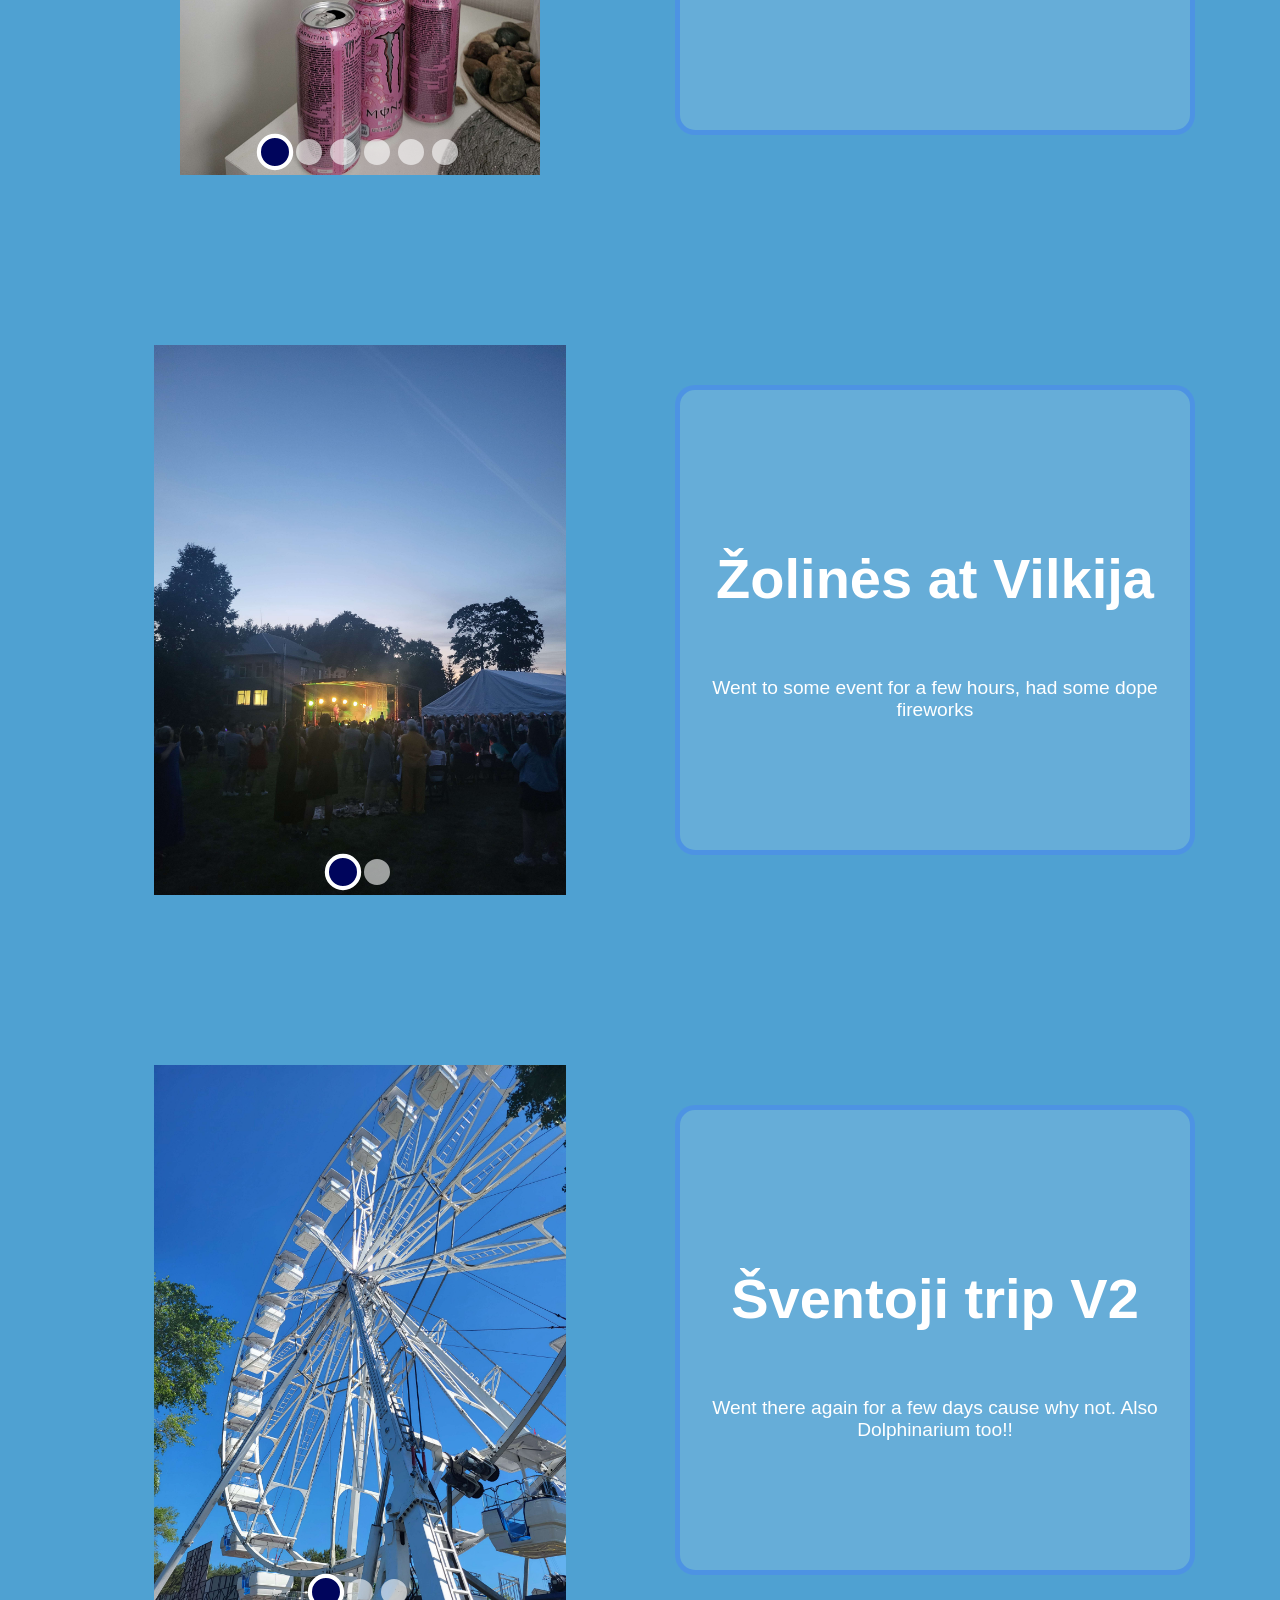
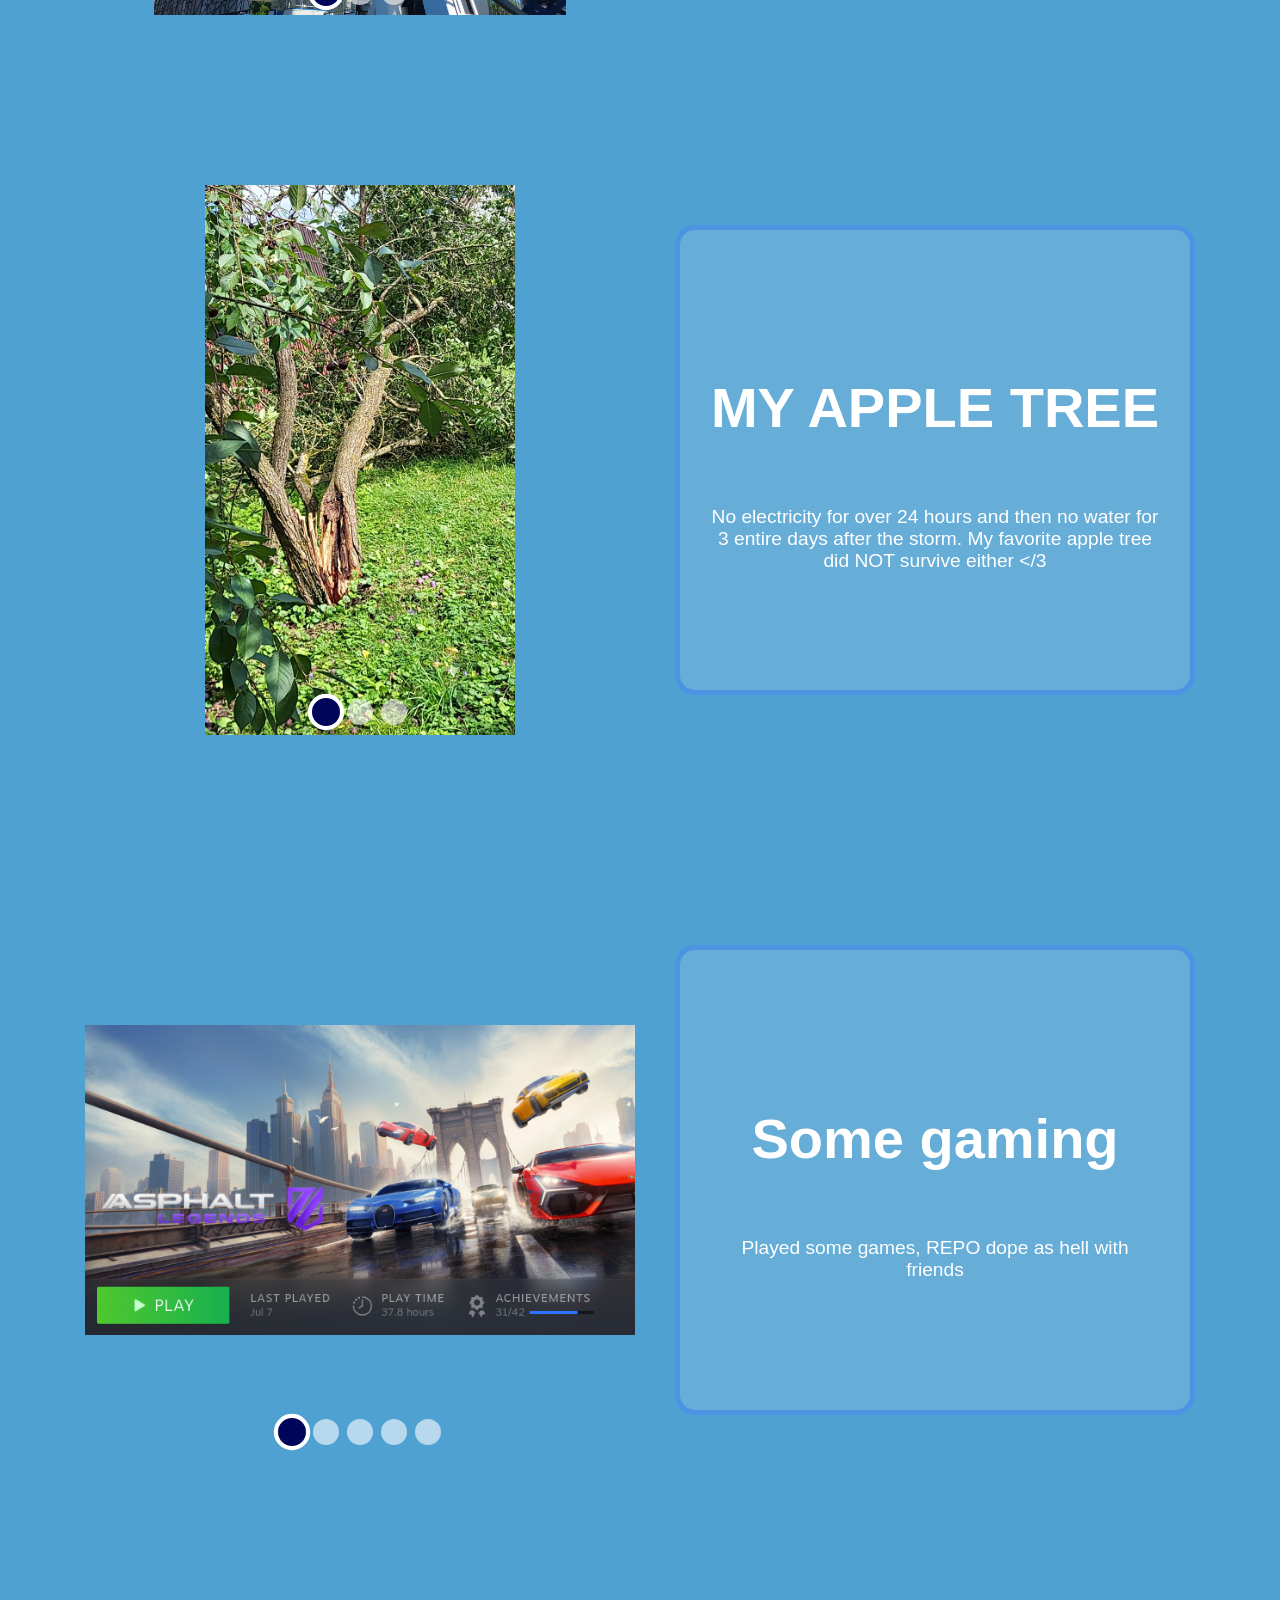
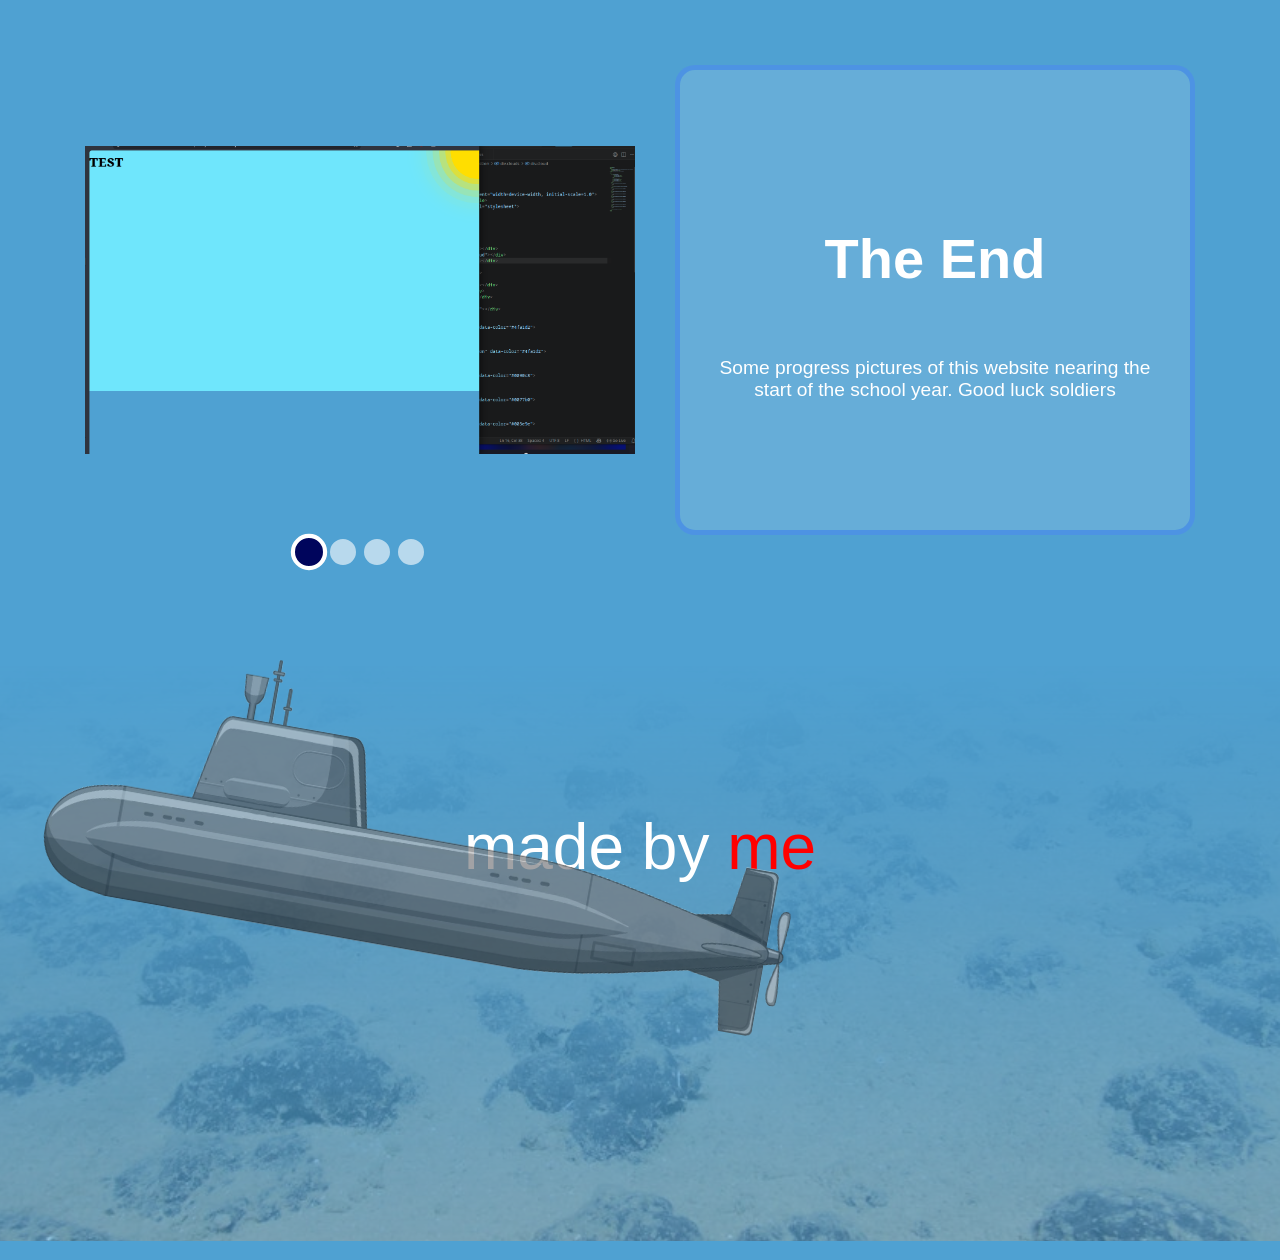
<file: projects/Simona/index.html>
<!DOCTYPE html>
<html lang="en">
<head>
    <meta charset="UTF-8">
    <meta name="viewport" content="width=device-width, initial-scale=1.0">
    <title>Summer Project</title>
    <link href="styles.css" rel="stylesheet">
</head>

<body>

    <div class="topSection">
        <div class="sky">
            <div class="sun"></div>
            <h1 class="wave-text">
                <span>W</span><span>e</span><span>l</span><span>c</span><span>o</span><span>m</span><span>e</span>
                <span>&nbsp;</span>
                <span>t</span><span>o</span>
                <span>&nbsp;</span>
                <span>m</span><span>y</span>
                <span>&nbsp;</span>
                <span>s</span><span>u</span><span>m</span><span>m</span><span>e</span><span>r</span>
            </h1>
        </div>

        <div class="oceanStart">
            <div class="boatMovement">
                <div class="boatWrapper">
                    <img class="boat" src="assets/images/boat.png" width="200">
                </div>
            </div>

            <img class="iceberg" src="assets/images/iceberg.png" width="250">

            <iframe class="explosion" src="assets/video/kaboom.gif" frameborder="0"></iframe>
        </div>
    </div>


    <div class="colorSection" data-color="#4fa1d2">
        <div class="box">
            <img src="assets/images/A1.png" loading="lazy">

            <div class="textBox">
                <h2>How it started:</h2>
                <p>My summer started with my birthday on the 24th of June, I watched driver's ed with some of my friends and went out to eat.</p>
            </div>
        </div>
    </div>


    <div class="colorSection" data-color="#008fc7">
        <div class="box">

            <div class="slider">
                <input type="radio" name="slider-B" id="B1" checked>
                <input type="radio" name="slider-B" id="B2">

                <div class="slider-controls">
                    <label for="B1"></label>
                    <label for="B2"></label>
                </div>

                <div class="slides">
                    <img src="assets/images/B1.jpg" loading="lazy">
                    <img src="assets/images/B2.jpg" loading="lazy">
                </div>
            </div>

            <div class="textBox">
                <h2>Trakai</h2>
                <p>Went to Traku pilis with my fam and took a 30 min boat trip around the island.</p>
            </div>

        </div>
    </div>


    <div class="colorSection" data-color="#0078b3">
        <div class="box">

            <div class="slider">
                <input type="radio" name="slider-C" id="C1" checked>
                <input type="radio" name="slider-C" id="C2">
                <input type="radio" name="slider-C" id="C3">

                <div class="slider-controls">
                    <label for="C1"></label>
                    <label for="C2"></label>
                    <label for="C3"></label>
                </div>

                <div class="slides">
                    <img src="assets/images/C1.jpg" loading="lazy">
                    <img src="assets/images/C2.jpg" loading="lazy">
                    <img src="assets/images/C3.jpg" loading="lazy">
                </div>
            </div>

            <div class="textBox">
                <h2>Šventoji</h2>
                <p>A few day trip at Šventoji cause why not</p>
            </div>

        </div>
    </div>


    <div class="colorSection" data-color="#0069a5">
        <div class="box">

            <div class="slider">
                <input type="radio" name="slider-D" id="D1" checked>
                <input type="radio" name="slider-D" id="D2">

                <div class="slider-controls">
                    <label for="D1"></label>
                    <label for="D2"></label>
                </div>

                <div class="slides">
                    <img src="assets/images/D1.jpg" loading="lazy">
                    <img src="assets/images/D2.jpg" loading="lazy">
                </div>
            </div>

            <div class="textBox">
                <h2>Minion's movie</h2>
                <p>Watched the new minion's movie with a friend, it was kinda mid</p>
            </div>

        </div>
    </div>


    <div class="colorSection" data-color="#00598f">
        <div class="box">

            <div class="slider">
                <input type="radio" name="slider-E" id="E1" checked>
                <input type="radio" name="slider-E" id="E2">

                <div class="slider-controls">
                    <label for="E1"></label>
                    <label for="E2"></label>
                </div>

                <div class="slides">
                    <img src="assets/images/E1.jpg" loading="lazy">
                    <img src="assets/images/E2.jpg" loading="lazy">
                </div>
            </div>

            <div class="textBox">
                <h2>Nemunas</h2>
                <p>Had a nice walk near Nemunas in Vilkija</p>
            </div>

        </div>
    </div>


    <div class="colorSection" data-color="#004878">
        <div class="box">

            <div class="slider">
                <input type="radio" name="slider-F" id="F1" checked>
                <input type="radio" name="slider-F" id="F2">

                <div class="slider-controls">
                    <label for="F1"></label>
                    <label for="F2"></label>
                </div>

                <div class="slides">
                    <img src="assets/images/F1.png" loading="lazy">
                    <img src="assets/images/F2.png" loading="lazy">
                </div>
            </div>

            <div class="textBox">
                <h2>Arcane and Modern family</h2>
                <p>Started watching arcane with some folk, we never finished season 1. Been watching modern family throughout the months, season 3 as of now</p>
            </div>

        </div>
    </div>


    <div class="colorSection" data-color="#003b68">
        <div class="box">

            <img src="assets/images/G1.png" loading="lazy">

            <div class="textBox">
                <h2>Playlists ofc</h2>
                <p>Worked on some playlists, a lot of indie, punk, vocaloids, pop, and scenecore</p>
            </div>

        </div>
    </div>


    <div class="colorSection" data-color="#002f59">
        <div class="box">

            <div class="slider">
                <input type="radio" name="slider-H" id="H1" checked>
                <input type="radio" name="slider-H" id="H2">
                <input type="radio" name="slider-H" id="H3">
                <input type="radio" name="slider-H" id="H4">
                <input type="radio" name="slider-H" id="H5">
                <input type="radio" name="slider-H" id="H6">

                <div class="slider-controls">
                    <label for="H1"></label>
                    <label for="H2"></label>
                    <label for="H3"></label>
                    <label for="H4"></label>
                    <label for="H5"></label>
                    <label for="H6"></label>
                </div>

                <div class="slides">
                    <img src="assets/images/H1.jpg" loading="lazy">
                    <img src="assets/images/H2.jpg" loading="lazy">
                    <img src="assets/images/H3.jpg" loading="lazy">
                    <img src="assets/images/H4.jpg" loading="lazy">
                    <img src="assets/images/H5.jpg" loading="lazy">
                    <img src="assets/images/H6.jpg" loading="lazy">
                </div>
            </div>

            <div class="textBox">
                <h2>YUM YUM</h2>
                <p>Random crap I ate that was hella good</p>
            </div>

        </div>
    </div>


    <div class="colorSection" data-color="#00264a">
        <div class="box">

            <div class="slider">
                <input type="radio" name="slider-I" id="I1" checked>
                <input type="radio" name="slider-I" id="I2">

                <div class="slider-controls">
                    <label for="I1"></label>
                    <label for="I2"></label>
                </div>

                <div class="slides">
                    <img src="assets/images/I1.jpg" loading="lazy">
                    <img src="assets/images/I2.jpg" loading="lazy">
                </div>
            </div>

            <div class="textBox">
                <h2>Žolinės at Vilkija</h2>
                <p>Went to some event for a few hours, had some dope fireworks</p>
            </div>

        </div>
    </div>


    <div class="colorSection" data-color="#001d3a">
        <div class="box">

            <div class="slider">
                <input type="radio" name="slider-J" id="J1" checked>
                <input type="radio" name="slider-J" id="J2">
                <input type="radio" name="slider-J" id="J3">

                <div class="slider-controls">
                    <label for="J1"></label>
                    <label for="J2"></label>
                    <label for="J3"></label>
                </div>

                <div class="slides">
                    <img src="assets/images/J1.jpg" loading="lazy">
                    <img src="assets/images/J2.jpg" loading="lazy">
                    <img src="assets/images/J3.jpg" loading="lazy">
                </div>
            </div>

            <div class="textBox">
                <h2>Šventoji trip V2</h2>
                <p>Went there again for a few days cause why not. Also Dolphinarium too!!</p>
            </div>

        </div>
    </div>


    <div class="colorSection" data-color="#00142c">
        <div class="box">

            <div class="slider">
                <input type="radio" name="slider-K" id="K1" checked>
                <input type="radio" name="slider-K" id="K2">
                <input type="radio" name="slider-K" id="K3">

                <div class="slider-controls">
                    <label for="K1"></label>
                    <label for="K2"></label>
                    <label for="K3"></label>
                </div>

                <div class="slides">
                    <img src="assets/images/K1.jpg" loading="lazy">
                    <img src="assets/images/K2.jpg" loading="lazy">
                    <img src="assets/images/K3.jpg" loading="lazy">
                </div>
            </div>

            <div class="textBox">
                <h2>MY APPLE TREE</h2>
                <p>No electricity for over 24 hours and then no water for 3 entire days after the storm. My favorite apple tree did NOT survive either &lt;/3</p>
            </div>

        </div>
    </div>


    <div class="colorSection" data-color="#000e20">
        <div class="box">

            <div class="slider">
                <input type="radio" name="slider-L" id="L1" checked>
                <input type="radio" name="slider-L" id="L2">
                <input type="radio" name="slider-L" id="L3">
                <input type="radio" name="slider-L" id="L4">
                <input type="radio" name="slider-L" id="L5">

                <div class="slider-controls">
                    <label for="L1"></label>
                    <label for="L2"></label>
                    <label for="L3"></label>
                    <label for="L4"></label>
                    <label for="L5"></label>
                </div>

                <div class="slides">
                    <img src="assets/images/L1.png" loading="lazy">
                    <img src="assets/images/L2.png" loading="lazy">
                    <img src="assets/images/L3.png" loading="lazy">
                    <img src="assets/images/L4.png" loading="lazy">
                    <img src="assets/images/L5.png" loading="lazy">
                </div>
            </div>

            <div class="textBox">
                <h2>Some gaming</h2>
                <p>Played some games, REPO dope as hell with friends</p>
            </div>

        </div>
    </div>


    <div class="colorSection" data-color="#000719">
        <div class="box">

            <div class="slider">
                <input type="radio" name="slider-M" id="M1" checked>
                <input type="radio" name="slider-M" id="M2">
                <input type="radio" name="slider-M" id="M3">
                <input type="radio" name="slider-M" id="M4">

                <div class="slider-controls">
                    <label for="M1"></label>
                    <label for="M2"></label>
                    <label for="M3"></label>
                    <label for="M4"></label>
                </div>

                <div class="slides">
                    <img src="assets/images/M1.png" loading="lazy">
                    <img src="assets/images/M2.png" loading="lazy">
                    <img src="assets/images/M3.png" loading="lazy">
                    <img src="assets/images/M4.png" loading="lazy">
                </div>
            </div>

            <div class="textBox">
                <h2>The End</h2>
                <p>Some progress pictures of this website nearing the start of the school year. Good luck soldiers</p>
            </div>

        </div>
    </div>


    <footer></footer>
    <p class="footerText">made by <a href="https://github.com/YoCharliecheeseburger">me</a></p>

    <div class="tehe"><img src="assets/images/submarine.png"></div>
    
    <script src="script.js"></script>
</body>
</html>
</file>
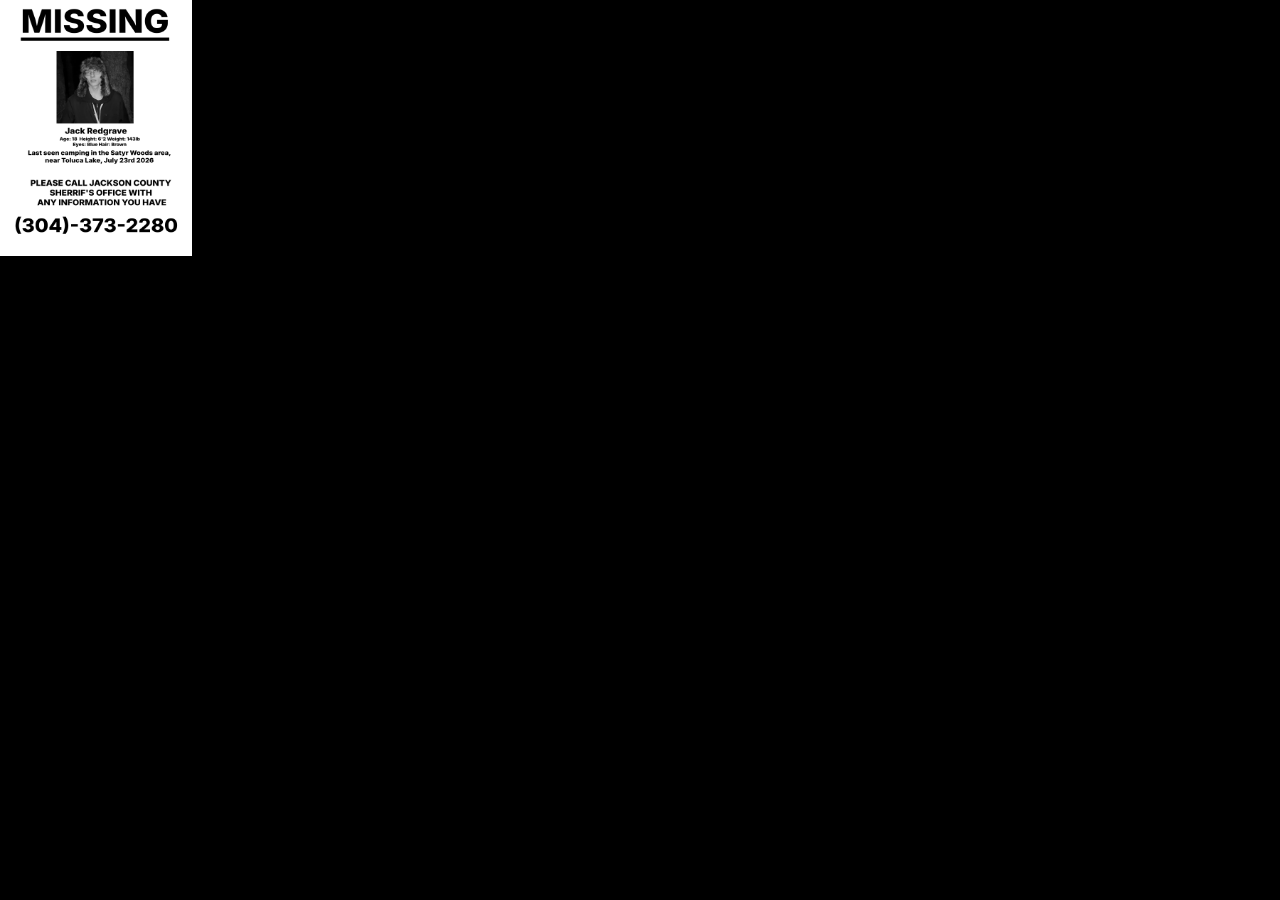
<file: projects/Oskaras/pages/possesion.html>
<!DOCTYPE html>
<html lang="en">
<head>
    <meta charset="UTF-8">
    <meta name="viewport" content="width=device-width, initial-scale=1.0">
    <link rel="shortcut icon" href="../files/images/icons/possesion icon.png" type="image/x-icon">
    <link rel="stylesheet" href="style.css">
    <title>07/06/26</title>
</head>
<body style="background: rgb(0, 0, 0)">
    <img style="width: 15vmax; height: 20vmax;" src="../files/images/missing.png">
</body>
</html>
</file>
<file: style.css>
* {
  box-sizing: border-box;
}

body {
  margin: 0;
  min-height: 100vh;

  background: #008080;

  font-family: Arial, sans-serif;
  font-size: 14px;

  display: flex;
  justify-content: center;
  align-items: center;

  padding-bottom: 45px;
}
.window {
  width: 900px;
  max-width: 95vw;

  background: #c0c0c0;

  border: 3px solid #ffffff;
  border-right-color: #404040;
  border-bottom-color: #404040;

  box-shadow: 5px 5px 0 #000;
}

.title-bar {
  height: 32px;

  padding: 3px 4px;

  background: #000080;
  color: white;

  display: flex;
  align-items: center;
  justify-content: space-between;

  font-weight: bold;
}

.title {
  display: flex;
  align-items: center;

  gap: 5px;
}

.window-buttons {
  display: flex;
  gap: 3px;
}

.window-buttons button {
  width: 25px;
  height: 24px;

  padding: 0;

  background: #c0c0c0;

  color: black;

  border: 2px solid white;
  border-right-color: #404040;
  border-bottom-color: #404040;

  font-family: Arial, sans-serif;
  font-weight: bold;

  cursor: pointer;
}

.window-buttons button:active {
  border: 2px solid #404040;
  border-right-color: white;
  border-bottom-color: white;
}

.menu-bar {
  height: 28px;

  padding-left: 10px;

  display: flex;
  align-items: center;

  gap: 22px;

  background: #c0c0c0;

  border-bottom: 2px solid #808080;

  color: black;
}

.menu-bar span {
  cursor: default;
}

.menu-bar span:first-letter {
  text-decoration: underline;
}

.content {
  margin: 10px;

  min-height: 500px;

  padding: 25px;

  background: white;

  border: 2px solid #404040;
  border-right-color: white;
  border-bottom-color: white;
}

.header {
  border-bottom: 1px solid #808080;

  padding-bottom: 15px;

  margin-bottom: 25px;
}

.header h1 {
  margin: 0;

  font-size: 24px;
  font-weight: normal;
}

.header p {
  margin: 5px 0 0;

  color: #555;
}

.projects {
  display: grid;

  grid-template-columns: repeat(4, 1fr);

  gap: 35px 25px;

  align-items: start;
}

.project {
  width: 110px;

  justify-self: center;

  padding: 8px;

  color: black;

  text-decoration: none;

  text-align: center;

  cursor: pointer;

  border: 1px solid transparent;
}

.project:hover {
  background: #000080;

  color: white;

  border: 1px dotted white;
}

.project-icon {
  font-size: 48px;

  line-height: 55px;

  user-select: none;
}

.project-name {
  margin-top: 5px;

  font-size: 14px;

  overflow-wrap: anywhere;
}

.project-type {
  margin-top: 4px;

  font-size: 11px;

  color: #666;
}

.project:hover .project-type {
  color: white;
}

.status-bar {
  height: 27px;

  margin: 0 5px 5px;

  padding: 3px 7px;

  display: flex;
  align-items: center;

  gap: 15px;

  background: #c0c0c0;

  border: 2px solid #808080;
  border-right-color: white;
  border-bottom-color: white;

  font-size: 12px;
}

.taskbar {
  position: fixed;

  left: 0;
  bottom: 0;

  width: 100%;
  height: 42px;

  padding: 4px;

  display: flex;
  align-items: center;

  background: #c0c0c0;

  border-top: 2px solid white;

  z-index: 100;
}

.start {
  height: 32px;

  padding: 0 10px;

  background: #c0c0c0;

  border: 2px solid white;
  border-right-color: #404040;
  border-bottom-color: #404040;

  font-weight: bold;

  cursor: pointer;
}

.start:active {
  border: 2px solid #404040;
  border-right-color: white;
  border-bottom-color: white;
}

.task {
  height: 30px;

  min-width: 180px;

  margin-left: 8px;

  padding: 5px 10px;

  background: #c0c0c0;

  border: 2px solid #404040;
  border-right-color: white;
  border-bottom-color: white;

  font-weight: bold;
}

.clock {
  margin-left: auto;

  padding: 5px 12px;

  border: 2px solid #808080;
  border-right-color: white;
  border-bottom-color: white;

  min-width: 65px;

  text-align: center;
}

.error-window {
  position: fixed;

  top: 50%;
  left: 50%;

  transform: translate(-50%, -50%);

  width: 380px;

  background: #c0c0c0;

  border: 3px solid white;
  border-right-color: #404040;
  border-bottom-color: #404040;

  box-shadow: 6px 6px 0 #000;

  z-index: 9999;
}

.error-title {
  height: 30px;

  padding: 3px 5px;

  display: flex;
  align-items: center;
  justify-content: space-between;

  background: #000080;

  color: white;

  font-weight: bold;
}

.error-title button {
  width: 23px;
  height: 22px;

  padding: 0;

  background: #c0c0c0;

  border: 2px solid white;
  border-right-color: #404040;
  border-bottom-color: #404040;

  font-weight: bold;

  cursor: pointer;
}

.error-content {
  display: flex;

  gap: 18px;

  padding: 25px 20px 10px;

  align-items: center;
}

.error-icon {
  font-size: 40px;
}

.error-content p {
  margin: 0 0 8px;

  line-height: 1.3;
}

.error-button-container {
  display: flex;

  justify-content: center;

  padding: 5px 20px 20px;
}

.error-ok {
  min-width: 75px;

  height: 27px;

  background: #c0c0c0;

  border: 2px solid white;
  border-right-color: #404040;
  border-bottom-color: #404040;

  font-weight: bold;

  cursor: pointer;
}

.error-ok:active,
.error-title button:active {
  border: 2px solid #404040;
  border-right-color: white;
  border-bottom-color: white;
}

@media (max-width: 700px) {
  .window {
    width: 95vw;
  }

  .content {
    padding: 15px;
  }

  .projects {
    grid-template-columns: repeat(3, 1fr);

    gap: 25px 10px;
  }
}

@media (max-width: 500px) {
  .projects {
    grid-template-columns: repeat(2, 1fr);
  }

  .menu-bar {
    gap: 12px;
  }

  .task {
    display: none;
  }
}
</file>
<file: projects/Armandas/style.css>
body {
    margin: 0;
    background-color: bisque;
    font-family: Arial, sans-serif;
    color: #292929;
}

.title {
    text-align: center;
    padding: 40px 20px;
    background-color: #f3cfa5;
    border-bottom: 3px solid #c99b67;
}

.title h1 {
    font-size: 50px;
    margin: 10px;
}

.title p {
    font-size: 20px;
    margin: 5px;
}

.divs {
    background-color: #fff3df;
    width: 75%;
    max-width: 900px;
    margin: 40px auto;
    padding: 25px;
    border-radius: 15px;
    box-shadow: 0px 4px 10px rgba(0, 0, 0, 0.15);
    font-size: 20px;
}

.divs h2 {
    color: #774c2a;
    margin-top: 0;
}

.divs img {
    max-width: 100%;
    height: auto;
    margin: 5px;
    border-radius: 10px;
}

.divs p {
    line-height: 1.5;
}

.divs:hover {
    transform: scale(1.01);
    transition: 0.2s;
}

footer {
    text-align: center;
    background-color: #fff3df;
    padding: 25px;
    border-radius: 15px;
    box-shadow: 0px 4px 10px rgba(0, 0, 0, 0.15);
    font-size: 20px;
}
</file>
<file: projects/Giedrius/style.css>
body{
    background-color: gray;
    overflow-x: hidden;
    max-width: 100%;
}

img{
    width: 25%;
    height: 100%;
}

.tecio{
    width: 100%;
    display: flex;
    flex-direction: column;
}

.mafia{
 width: 50%;
    height: 100%;
}

.contai {
    width: 45%;
    height: 600px;
    display: flex;
    flex-wrap: wrap;
    border: 10px solid black;
}

.contai img{
    object-fit: cover;
}
.mafia:last-child {
    width: 100%;
    height: 60%;
}

footer{
clear: both;
    background-color: beige;
    position: absolute;
    width: 100%;
    text-align: center;
    top: 0;
}
</file>
<file: projects/Oskaras/style.css>
:root{
    --background: rgba(25, 25, 25, 1);
    --nav: rgba(128, 0, 0, 1)
}

/* FONTS */

@font-face {
    font-family: Typewriter;
    src: url(files/fonts/typewriter.ttf);
}

/* HEAD */

*{
    margin: 0;
    padding: 0;
}

body{
    font-family: Arial;
    color: white;
    background: url(files/images/background.png);
    background-size: 100vw 100vh;
    max-width: 100%;
    min-height: 100vh;
    overflow-x: hidden;
}

/* BODY */

h1{
    text-align: center;
}

i{
    color: rgb(200, 0, 0);
}

a{
    text-decoration: none;
    color: white;
}

main{
    backdrop-filter: blur(0.25vmax) brightness(50%);
    z-index: 0;
    min-height: 100vh;
}

.page-section{
    display: flex;
    margin: auto;
    width: 90vw;
    min-height: 10vh;
    padding: 10px;
}

.page-style{
    background: rgba(0, 0, 0, 0.5);
    border-radius: 25px;
}

/* WEBSITE BOX (for color flash) */

.website-box{
    display: none;
    position: absolute;
    width: 100%;
    height: 100vh;
    z-index: 1;
}

/* FLASHLIGHT (EASTER EGG) */

.flashlight{
    display: none;
    width: 200px;
    height: 200px;
    background: rgba(255, 255, 255, 0.1);
    z-index: 1;
    border-radius: 10vmax;
    backdrop-filter: brightness(1000%) saturate(200%);
    overflow: hidden;
    position: fixed;
    top: 0;
    left: 0;
}

.easter-egg{
    display: none;
    position: absolute;
    width: 10vmax;
    height: 5vmax;
    color: black;
    z-index: 2;
    text-align: center;
    align-content: center;
    font-family: Typewriter;
    top: 0%;
    right: 0%;
}

.easter-egg:hover{
    cursor: pointer;
}

/* TITLE */

.name{
    display: flex;
    justify-content: center;
}

.name .letters{
    display: flex;
    font-family: Typewriter;
    transition: transform 0.25s;
    color: white;
    user-select: none;
    font-size: 8vw;
    justify-content: space-evenly;
    margin: 1vw;
}

.name .letters *{
    transition: color 0.25s
}

.click-title .letters:hover{
    transform: scale(1.1);
    cursor: pointer;
}

.click-title .letters:hover > .first-letter{
    color: red;
}

/* HOME */

.home{
    display: flex;
    flex-direction: column;
}

.season{
    display: flex;
    background: rgba(0, 0, 0, 0.5);
    transition: height 0.35s;
    flex-direction: column;
    overflow: hidden;
    border-radius: 15px;
    padding: 10px;
}

.season-text{
    display: flex;
    justify-content: center;
    font-family: roboto;
    user-select: none;
    display: flex;
    flex-direction: row;
    gap: 5px;
    font-size: 48px;
    margin: 10px;
    align-content: center;
}

.season-text .arrow{
    transition: transform 0.25s;
}

.season-text:hover{
    cursor: pointer;
}

.episodes{
    display: flex;
    position: relative;
    justify-content: center;
    align-items: center;
    overflow: hidden;
}

.first-ep{
    background: url(files/images/one/1.png);
    background-size: 100% 100%;
}

.second-ep{
    background: url(files/images/one/2.png);
    background-size: 100% 100%;
}

.third-ep{
    background: url(files/images/one/3.png);
    background-size: 100% 100%;
}

.four-ep{
    background: url(files/images/one/4.png);
    background-size: 100% 100%;
}

.episodes div{
    transition: 0.125s filter, 0.125s transform;
    filter: brightness(0.75);
    width: 300px;
    height: 700px;
    margin: 0 10px;
}

.episodes div:hover{
    filter: brightness(1.25);
    transform: scale(0.85) skew(0deg, 5deg);
    cursor: pointer;
}

/* INFO */

.info{
    display: flex;
    flex-direction: column;
    text-align: center;
}

.info-cards{
    padding: 25px;
    display: flex;
    justify-content: center;
    gap: 25px;
    flex-wrap: wrap;
}

.card{
    position: relative;
    width: 240px;
    height: 480px;
    background: rgba(128, 128, 128, 0.25);
    border: 3px solid rgba(255, 255, 255, 0.05);
    border-radius: 25px;
}

.image{
    width: 100%;
    height: 50%;
    border-top-left-radius: 25px;
    border-top-right-radius: 25px;
}

.card-title{
    font-weight: bold;
    font-size: 28px;
    text-align: center;
    margin: 5px;
}

.card-text{
    word-wrap: break-word;
    font-style: italic;
    margin: 5px;
}

.mark .image{
    background: url(files/images/cast/mark.png);
    background-size: 100% 100%;
}

.jack .image{
    background: url(files/images/cast/jack.png);
    background-size: 100% 100%;
}

.isaac .image{
    background: url(files/images/cast/isaac.png);
    background-size: 100% 100%;
}

/* SOCIALS */

.socials{
    justify-content: center;
    flex-direction: row;
    gap: 25px;
}

.social-icon{
    width: 128px;
    height: 128px;
    transition: 0.25s filter, 0.25s rotate;
    filter: saturate(0.5) brightness(0.75);
}

.social-icon:hover{
    filter: saturate(1) brightness(1);
    rotate: 5deg;
}

.youtube{
    background: url(files/images/socials/youtube.png);
    background-size: 100% 100%;
}

@media only screen and (max-width: 660px){
    .episodes{
        height: 2800px;
        flex-direction: column;
        gap: 5px;
    }
}
</file>
<file: projects/Saulius/style.css>
body { 
    margin: 0; 
    background: white; 
    color: black; 
    font-family: Arial, sans-serif; 

    background-image: url("1000008466.jpg");
    background-size: cover;
    background-position: center;
    background-repeat: no-repeat;
    background-attachment: fixed;
}

.wrap {
    max-width: 1000px;
    margin: 0 auto;
    padding: 40px 20px;
}

header {
    text-align: center;
    margin-bottom: 100px;
}

h1 {
    font-size: 45px;
    color: black;
    margin-bottom: 20px;
}

header p {
    font-size: 18px;
    line-height: 1.7;
}


.bubbles {
    display: flex;
    justify-content: center;
    gap: 30px;
    flex-wrap: wrap;
}

.bubble {
    width: 250px;
    height: 250px;
    border-radius: 50%;

    background: lightblue;

    display: flex;
    justify-content: center;
    align-items: center;

    text-align: center;
    text-decoration: none;
    color: black;

    box-shadow: 0 8px 20px rgba(0, 0, 0, 0.15);

    transition: 0.3s;
}

.bubble h2 {
    font-size: 24px;
    padding: 20px;
}


.bubble:hover {
    transform: scale(1.08);
    background: lightblue;
    box-shadow: 0 12px 25px black;
}


footer {
    text-align: center;
    margin-top: 600px;
    color: white;
}
.content {
    background: white;
    padding: 30px;
    border-radius: 20px;
    box-shadow: 0 5px 20px black;
}

.content h2 {
    color: black;
    margin-top: 30px;
}

.content p {
    font-size: 18px;
    line-height: 1.7;
}

.content img {
    width: 100%;
    max-width: 600px;
    display: block;
    margin: 20px auto 40px;
    border-radius: 15px;
}

.back {
    display: block;
    width: fit-content;
    margin: 30px auto;
    padding: 12px 20px;
    background: lightblue;
    color: black;
    text-decoration: none;
    border-radius: 10px;
}

.back:hover {
    background: white;
}
</file>
<file: projects/Simona/styles.css>
html,
body {
    margin: 0;
    min-height: 100%;
	overflow-x: hidden;
	font-family: sans-serif;
}

.topSection,
.colorSection {
    display: flex;
}

.topSection {
    flex-direction: column;
    letter-spacing: .05em;
    font-size: 38px;
    font-weight: 900;
    height: 100vh;
}

.colorSection {
    display: flex;
    align-items: center;
    justify-content: center;
    min-height: 80vh;
    width: 100%;
}




.slider {
    position: relative;
    width: 700px;
    height: 700px;
    flex: 0 0 600px;
    margin: 0;
}

.slider input {
    display: none;
}

.slides {
    position: relative;
    width: 100%;
    height: 100%;
}

.slides img {
    position: absolute;
    width: 100%;
    height: 100%;
    object-fit: contain;
    opacity: 0;
    transition: opacity 0.4s ease;
}

.box > img {
    width: 700px;
    height: 700px;
    object-fit: contain;
    border-radius: 10px;
    flex-shrink: 0;
}

.slider input:nth-of-type(1):checked ~ .slides img:nth-child(1) {
    opacity: 1;
}

.slider input:nth-of-type(2):checked ~ .slides img:nth-child(2) {
    opacity: 1;
}

.slider input:nth-of-type(3):checked ~ .slides img:nth-child(3) {
    opacity: 1;
}

.slider input:nth-of-type(4):checked ~ .slides img:nth-child(4) {
    opacity: 1;
}

.slider input:nth-of-type(5):checked ~ .slides img:nth-child(5) {
    opacity: 1;
}

.slider input:nth-of-type(6):checked ~ .slides img:nth-child(6) {
    opacity: 1;
}


.slider-controls {
    display: flex;
    position: absolute;
    z-index: 10;
    bottom: 10px;
    left: 50%;
    transform: translateX(-50%);
    gap: 8px;
}

.slider-controls label {
    width: 20px;
    height: 20px;
    background-color: white;
    border: 3px solid rgb(255, 255, 255);
    border-radius: 50%;
    cursor: pointer;
    opacity: 0.6;
    transition: 0.2s ease;
}

.slider-controls label:hover {
    opacity: 1;
    transform: scale(1.2);
}

.slider input:nth-of-type(1):checked ~ .slider-controls label:nth-child(1),
.slider input:nth-of-type(2):checked ~ .slider-controls label:nth-child(2),
.slider input:nth-of-type(3):checked ~ .slider-controls label:nth-child(3),
.slider input:nth-of-type(4):checked ~ .slider-controls label:nth-child(4),
.slider input:nth-of-type(5):checked ~ .slider-controls label:nth-child(5),
.slider input:nth-of-type(6):checked ~ .slider-controls label:nth-child(6) {
    background-color: rgb(0, 5, 92);
    opacity: 1;
    transform: scale(1.4);
}




.box {
    display: flex;
    flex-direction: row;
    align-items: center;
    justify-content: center;
    gap: 100px;
    max-width: 1800px;
    margin: 0 auto;
}

.textBox {
    display: flex;
    align-items: center;
    justify-content: center;
    flex-direction: column;
    border: 5px solid rgba(37, 106, 244, 0.379);
    background-color: rgba(255, 255, 255, 0.135);
    color: white;
    width: 550px;
    min-height: 400px;
    padding: 30px;
    border-radius: 20px;
    text-align: center;
    flex-shrink: 0;
}

.textBox h2 {
    font-size: 3.5rem;
}

.textBox p {
    font-size: 1.2rem;
}



.sky h1 {
	background-color: rgba(106, 151, 255, 0.115);
	margin-top: 160px;
	text-align: center;
	color: white;
	font-size: 4.5rem;
	font-weight: 500;
	transform: scaleX(-1); /*puts it back cause shi is reversed*/
}

.wave-text span {
    display: inline-block;
    animation: wave 2s ease-in-out infinite;
}

.wave-text span:nth-child(1) {
    animation-delay: 0s;
}

.wave-text span:nth-child(2) {
    animation-delay: 0.1s;
}

.wave-text span:nth-child(3) {
    animation-delay: 0.2s;
}

.wave-text span:nth-child(4) {
    animation-delay: 0.3s;
}

.wave-text span:nth-child(5) {
    animation-delay: 0.4s;
}

.wave-text span:nth-child(6) {
    animation-delay: 0.5s;
}

.wave-text span:nth-child(7) {
    animation-delay: 0.6s;
}

.wave-text span:nth-child(8) {
    animation-delay: 0.7s;
}

.wave-text span:nth-child(9) {
    animation-delay: 0.8s;
}

.wave-text span:nth-child(10) {
    animation-delay: 0.9s;
}

.wave-text span:nth-child(11) {
    animation-delay: 1s;
}

.wave-text span:nth-child(12) {
    animation-delay: 1.1s;
}

.wave-text span:nth-child(13) {
    animation-delay: 1.2s;
}

.wave-text span:nth-child(14) {
    animation-delay: 1.3s;
}

.wave-text span:nth-child(15) {
    animation-delay: 1.4s;
}

.wave-text span:nth-child(16) {
    animation-delay: 1.5s;
}

.wave-text span:nth-child(17) {
    animation-delay: 1.6s;
}

.wave-text span:nth-child(18) {
    animation-delay: 1.7s;
}

.wave-text span:nth-child(19) {
    animation-delay: 1.8s;
}

.wave-text span:nth-child(20) {
    animation-delay: 1.9s;
}

@keyframes wave {
    0%, 100% {
        transform: translateY(0);
    }

    50% {
        transform: translateY(-15px);
    }
}


.sky {
	background-image: url("assets/video/clouds.gif");
	background-size: cover;
    background-position: center;
    background-repeat: no-repeat;
    position: relative;
    flex: 1;
	transform: scaleX(-1); /*for the gif, aka background*/
}

.sun {
    position: absolute;
    top: 0;
    left: 0;
	margin: -60px;
    width: 180px;
    height: 180px;
    background-color: #FFDE00;
    border-radius: 50%;
    box-shadow:
        0 0 0 20px #FFDE0080,
        0 0 0 40px #FFDE0040,
        0 0 0 60px #FFDE0020,
        0 0 0 80px #FFDE0010,
        0 0 0 100px #FFDE0000,
        0 0 40px 100px #FFDE0010;

    animation:
        sunrise 2s infinite linear forwards,
        rays 2s 2s infinite linear;

    z-index: 2;
}

@keyframes sunrise {
    0% {
        box-shadow: none;
    }
}

@keyframes rays {
    0% {
        box-shadow:
            0 0 0 0 #FFDE0080,
            0 0 0 20px #FFDE0080,
            0 0 0 40px #FFDE0040,
            0 0 0 60px #FFDE0020,
            0 0 0 80px #FFDE0010,
            0 0 40px 100px #FFDE0010;
    }

    100% {
        box-shadow:
            0 0 0 20px #FFDE0080,
            0 0 0 40px #FFDE0040,
            0 0 0 60px #FFDE0020,
            0 0 0 80px #FFDE0010,
            0 0 0 100px #FFDE0000,
            0 0 40px 100px #FFDE0010;
    }
}


.oceanStart {
    position: relative;
    width: 100%;
    height: 160px;
    flex-shrink: 0;
    background-color: #4fa1d2;
}

.iceberg {
    position: absolute;
    right: 75px;
    top: -80px;

	z-index: 1;
}

.boatMovement {
    position: absolute;
    left: 5%;
    top: -130px;
    z-index: 2;
}

.boatWrapper.sinking .boat {
    animation: sink 2s ease-in forwards;
}

.boat {
    display: block;
    width: 200px;
}

@keyframes sink {
    from {
        transform: translateY(0) rotate(0deg);
        opacity: 1;
    }

    to {
        transform: translateY(220px) rotate(35deg);
        opacity: 0;
    }
}

.explosion {
    position: absolute;
    width: 180px;
    height: 250px;
    border: none;
    display: none;
    z-index: 5;
}



footer {
    width: 100vw;
    height: 600px;
    background-image: url("assets/images/footer.png");
    opacity: 0.4;
    background-size: cover;
    background-position: center;
    background-repeat: no-repeat;
    mask-image: linear-gradient(to top, black, transparent);
}

.footerText {
    position: relative;
    margin-top: -450px;
    text-align: center;
    color: white;
    font-size: 4rem;
}

.footerText a {
    display: inline-block;
    color: red;
    text-decoration: none;
}

.footerText a:hover {
    transform: scale(1.3);
}


@media (max-width: 1800px) {
    .box {
        gap: 40px;
    }

    .slider {
        width: 550px;
        height: 550px;
        flex: 0 0 550px;
    }

    .box > img {
        width: 550px;
        height: 550px;
    }

    .textBox {
        width: 450px;
    }
}

@media (max-width: 1200px) {
    .box {
        gap: 30px;
    }

    .slider {
        width: 450px;
        height: 450px;
        flex: 0 0 450px;
    }

    .box > img {
        width: 450px;
        height: 450px;
    }

    .textBox {
        width: 400px;
        padding: 20px;
    }

    .textBox h2 {
        font-size: 3rem;
    }
}

@media (max-width: 1000px) {
    .box {
        flex-direction: column;
        gap: 50px;
    }

    .slider {
        width: 500px;
        height: 500px;
        flex: 0 0 500px;
    }

    .box > img {
        width: 500px;
        height: 500px;
    }

    .textBox {
        width: 500px;
    }
}


.tehe img {
    position: relative;
    bottom: 260px;
    left: 50px;
    width: 750px;
    opacity: 0.7;
    transform: rotate(10deg)
}

/*good enuf*/
</file>
<file: projects/Oskaras/pages/style.css>
:root{
    --background: rgba(25, 25, 25, 1);
    --nav: rgba(128, 0, 0, 1)
}

/* FONTS */

@font-face {
    font-family: Typewriter;
    src: url(files/fonts/typewriter.ttf);
}

/* HEAD */

*{
    margin: 0;
    padding: 0;
}

body{
    font-family: Arial;
    color: white;
    background: url(../files/images/background.png);
    background-size: 100% 100%;
    max-width: 100%;
    min-height: 100vh;
}

/* BODY */

h1{
    text-align: center;
}

i{
    color: rgb(200, 0, 0);
}

a{
    display:contents;
    text-decoration: none;
    color: white;
}

main{
    backdrop-filter: blur(0.25vmax) brightness(50%);
    z-index: 0;
    min-height: 100vh;
    padding: 20px 0;
}

.page-section{
    display: flex;
    margin: auto;
    width: 90vw;
    min-height: 10vh;
    padding: 10px;
}

.page-style{
    background: rgba(0, 0, 0, 0.5);
    border-radius: 25px;
}

/* HEADER */

.go-back{
    display: flex;
    gap: 5px;
    font-weight: bolder;
    font-size: 32px;
    justify-content: center;
}

/* VIDEO */

.embed-video{
    width: 1920px;
    height: 1080px;
    margin: auto;
    border-radius: 25px;
}

video{
    width: 50%;
    height: 50%;
    /* margin: auto; */
}

img{
    display: block;
    width: 50%;
    height: 50%;
    /* margin: auto; */
}

.left{
    margin-left: auto;
    text-align: left;
}

.right{
    margin-right: auto;
    text-align: right;
}

/* INFO */

.info{
    display: flex;
    flex-direction: column;
    text-align: center;
}

/* BTS */

.behind-the-scenes{
    display: flex;
    flex-direction: column;
    text-align: center;
}

@media only screen and (max-width: 425px){
    header{
        flex-direction: column;
    }
}
</file>
